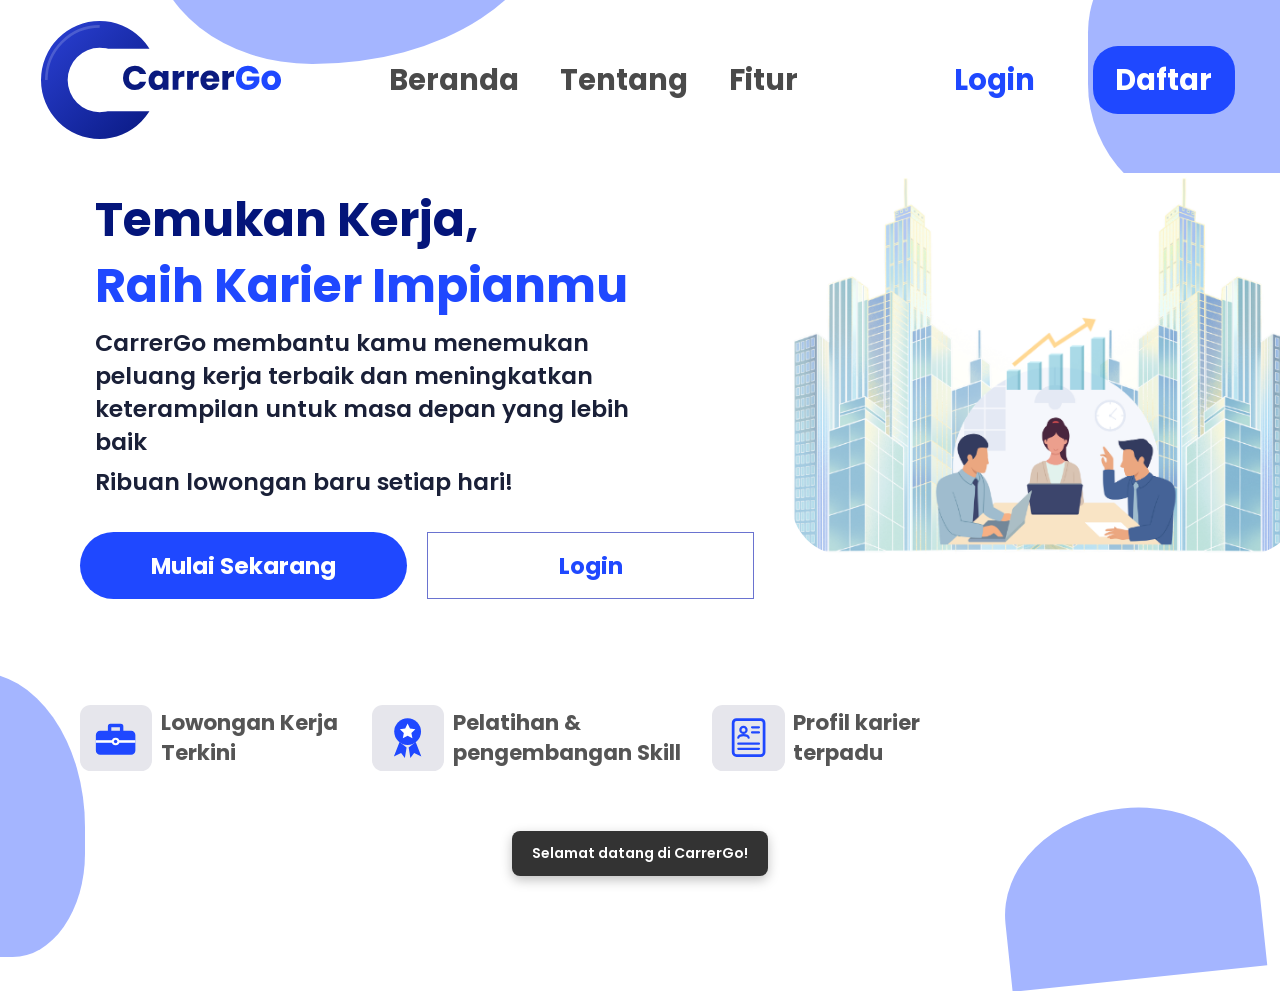
<file: index.html>
<!DOCTYPE html>
<html lang="id">
<head>
<meta charset="UTF-8">
<meta name="viewport" content="width=device-width, initial-scale=1.0">
<title>CarrerGo | Temukan Kerja, Kembangkan Karier</title>
<link rel="icon" href="assets/logo.svg">
<link rel="preconnect" href="https://fonts.googleapis.com">
<link href="https://fonts.googleapis.com/css2?family=Poppins:wght@600;700&display=swap" rel="stylesheet">
<link rel="stylesheet" href="css/style.css">
</head>
<body class="landing" data-page="landing">
  <div class="blob b1"></div><div class="blob b2"></div><div class="blob b3"></div><div class="blob b4"></div>
  <header class="nav">
    <a class="brand" href="index.html"><img src="assets/logo.svg" alt="CarrerGo"></a>
    <nav class="menu">
      <a href="#" data-go="top">Beranda</a>
      <a href="#" data-go="tentang">Tentang</a>
      <a href="#fitur" data-go="fitur">Fitur</a>
    </nav>
    <div class="auth">
      <a class="link-login" href="login.html">Login</a>
      <a class="btn btn-fill btn-daftar" href="register.html">Daftar</a>
    </div>
    <button class="menu-btn" id="menuBtn" aria-label="Menu"><i data-ic="menu"></i></button>
  </header>
  <main class="hero">
    <div class="hero-text">
      <h1>Temukan Kerja,<span id="subJudul">Kembangkan Karier</span></h1>
      <p id="deskripsi">CarrerGo membantu kamu menemukan peluang kerja terbaik dan meningkatkan keterampilan untuk masa depan yang lebih baik</p>
      <div class="hero-cta">
        <a class="btn btn-fill" href="register.html">Mulai Sekarang</a>
        <a class="btn btn-sq" href="login.html">Login</a>
      </div>
    </div>
    <img class="hero-img" src="assets/hero.png" alt="Ilustrasi gedung dan rapat">
  </main>
  <section class="features" id="fitur">
    <div class="feat"><span class="feat-ic"><i data-ic="briefcase"></i></span><span>Lowongan Kerja<br>Terkini</span></div>
    <div class="feat"><span class="feat-ic"><i data-ic="award"></i></span><span>Pelatihan &amp;<br>pengembangan Skill</span></div>
    <div class="feat"><span class="feat-ic"><i data-ic="resume"></i></span><span>Profil karier<br>terpadu</span></div>
  </section>
<script src="js/app.js"></script>
<script src="js/tugas.js"></script>
</body>
</html>
</file>
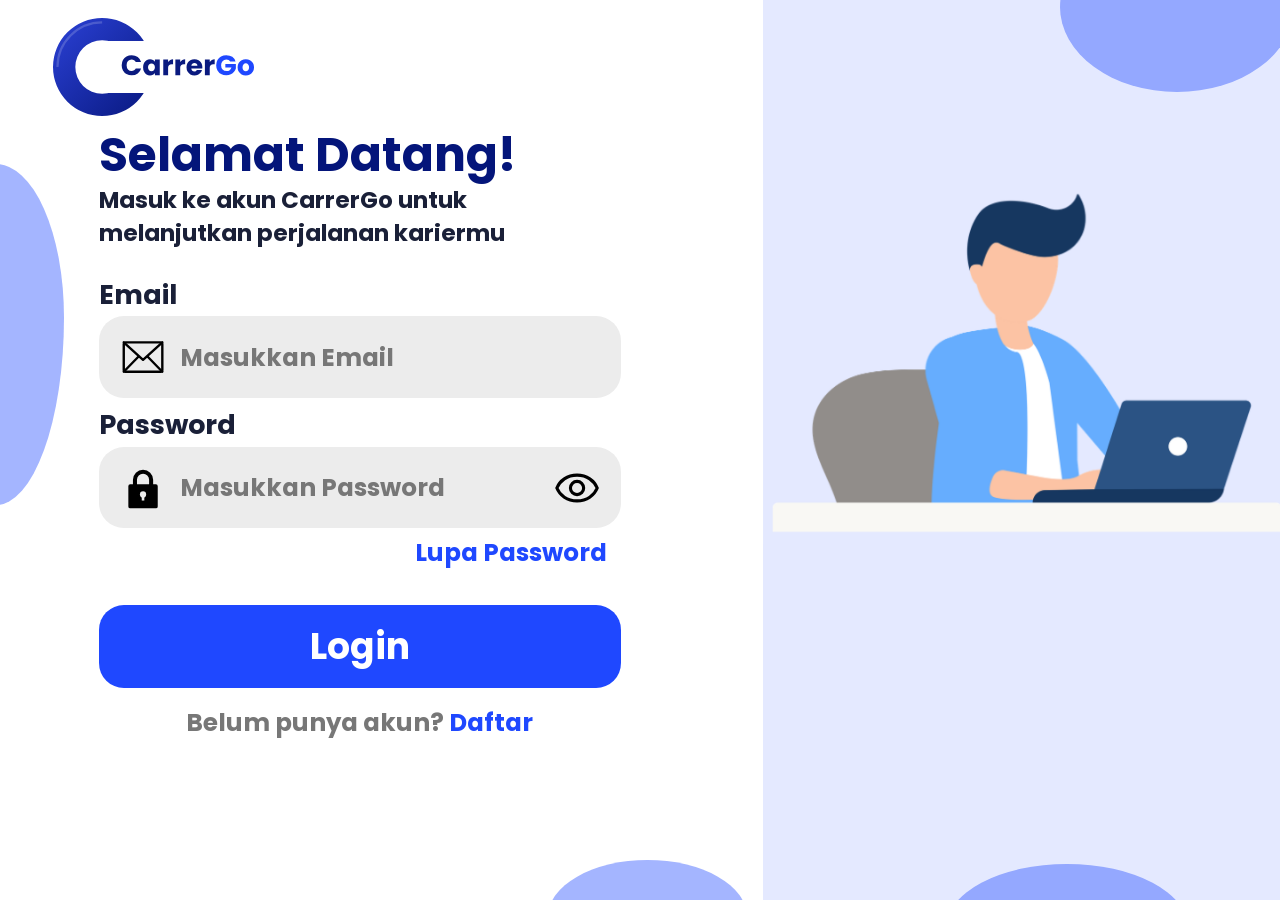
<file: dashboard.html>
<!DOCTYPE html>
<html lang="id">
<head>
<meta charset="UTF-8">
<meta name="viewport" content="width=device-width, initial-scale=1.0">
<title>CarrerGo | Dashboard</title>
<link rel="icon" href="assets/logo.svg">
<link rel="preconnect" href="https://fonts.googleapis.com">
<link href="https://fonts.googleapis.com/css2?family=Poppins:wght@600;700&display=swap" rel="stylesheet">
<link rel="stylesheet" href="css/style.css">
</head>
<body data-page="dashboard" data-auth="required">
<div class="app">
  <aside class="sidebar">
    <a href="dashboard.html"><img class="logo" src="assets/logo-white.svg" alt="CarrerGo"></a>
    <nav class="side-nav"><a href="dashboard.html" class="active"><i data-ic="home"></i>Dashboard</a><a href="lowongan/lowongan.html" class=""><i data-ic="briefcase"></i>Lowongan Kerja</a><a href="profile.html" class=""><i data-ic="user"></i>Profil</a></nav>
  </aside>
  <main class="main dash">
    <div class="topbar">
      <label class="searchbox"><i data-ic="search"></i><input id="topSearch" type="text" placeholder="Cari Lowongan, posisi, atau perusahaan"></label>
      <div class="top-right">
        <button class="bell" id="bellBtn" aria-label="Notifikasi"><i data-ic="bell"></i><span class="dot"></span></button>
        <button class="user-chip" id="userChip"></button>
      </div>
      <div class="dropdown" id="menuNotif"></div><div class="dropdown" id="menuUser"></div>
    </div>
    <h2 class="page-title hello" id="hello">Halo!</h2>
    <div class="stats">
      <a class="stat" href="lowongan/lowongan.html"><i data-ic="briefcase"></i><span class="txt"><span class="num" id="nJobs">0</span><span class="lbl">Lowongan tersaring</span></span></a>
      <a class="stat" id="statApps" href="lamaran/lamaran.html"><i data-ic="file"></i><span class="txt"><span class="num" id="nApps">0</span><span class="lbl">Lamaran Aktif</span></span></a>
      <a class="stat" href="lowongan/lowongan.html?rek=1"><i data-ic="award"></i><span class="txt"><span class="num" id="nRek">0</span><span class="lbl">Rekomendasi</span></span></a>
    </div>
    <h2 class="section-title">Lowongan Baru</h2>
    <div class="cards" id="newJobs"></div>
    <h2 class="section-title">Kategori Pekerjaan</h2>
    <div class="cats" id="cats"></div>
  </main>
</div>
<script src="js/app.js"></script>
</body>
</html>
</file>
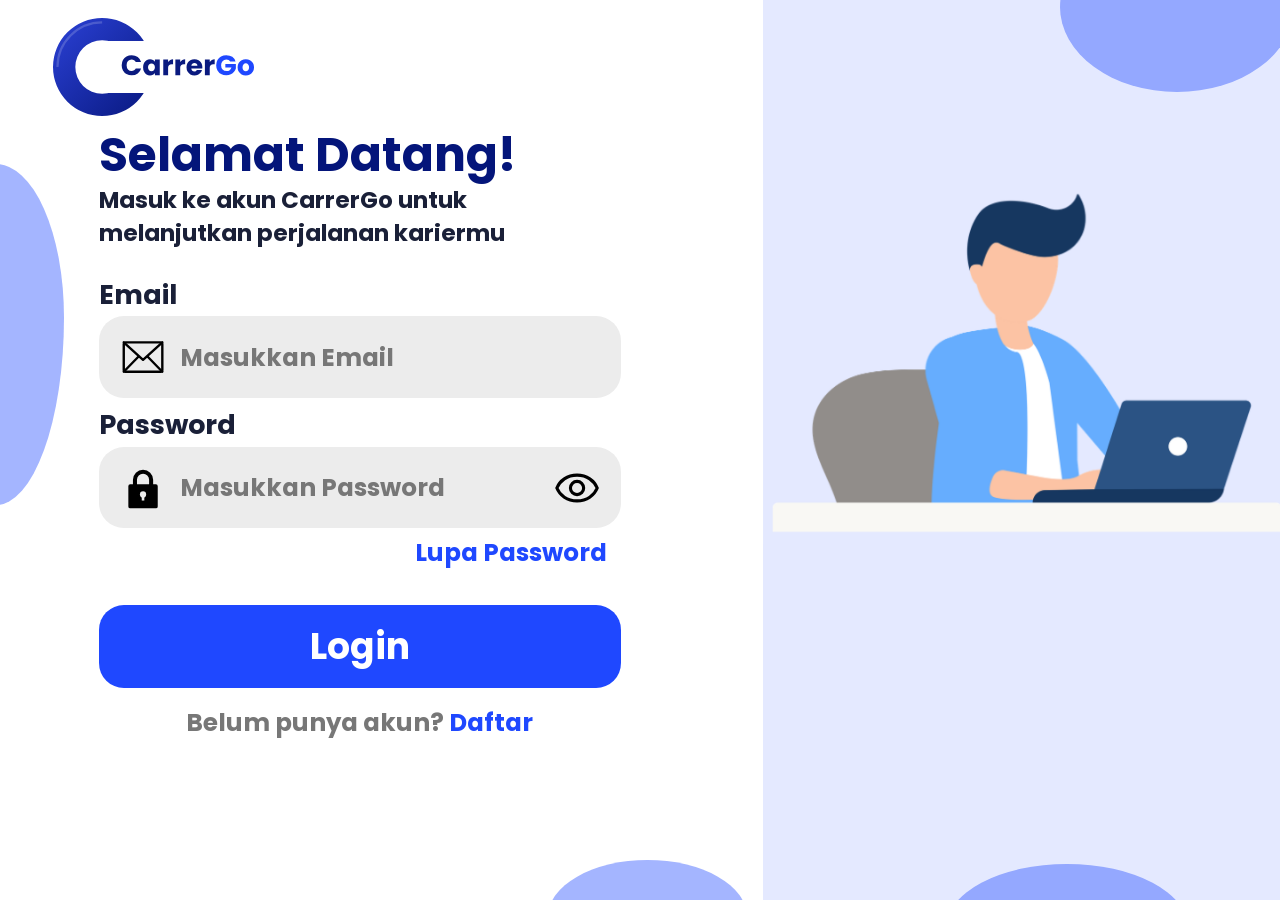
<file: login.html>
<!DOCTYPE html>
<html lang="id">
<head>
<meta charset="UTF-8">
<meta name="viewport" content="width=device-width, initial-scale=1.0">
<title>CarrerGo | Login</title>
<link rel="icon" href="assets/logo.svg">
<link rel="preconnect" href="https://fonts.googleapis.com">
<link href="https://fonts.googleapis.com/css2?family=Poppins:wght@600;700&display=swap" rel="stylesheet">
<link rel="stylesheet" href="css/style.css">
</head>
<body class="auth login-page" data-page="login">
<div class="auth-page">
  <div class="auth-left">
    <div class="blob b-l"></div><div class="blob b-b1"></div>
    <a href="index.html"><img class="logo" src="assets/logo.svg" alt="CarrerGo"></a>
    <div class="auth-form-wrap">
      <h1>Selamat Datang!</h1>
      <p class="auth-sub">Masuk ke akun CarrerGo untuk melanjutkan perjalanan kariermu</p>
      <form id="loginForm" novalidate>
        <div class="field f-email"><label for="email">Email</label>
          <div class="input-wrap"><i data-ic="mail" class="mail"></i><input id="email" type="email" placeholder="Masukkan Email" autocomplete="email"></div></div>
        <div class="field f-pass"><label for="password">Password</label>
          <div class="input-wrap"><i data-ic="lock" class="lock"></i><input id="password" type="password" placeholder="Masukkan Password" autocomplete="current-password"><button type="button" class="eye" aria-label="Tampilkan password"><i data-ic="eye"></i></button></div></div>
        <a href="#" class="lupa" id="lupa">Lupa Password</a>
        <button type="submit" class="btn submit-btn">Login</button>
        <p class="form-msg" id="formMsg"></p>
      </form>
      <p class="alt">Belum punya akun? <a href="register.html">Daftar</a></p>
    </div>
  </div>
  <div class="auth-right">
    <div class="blob dark b-r1"></div><div class="blob dark b-b2"></div>
    <img class="illu" src="assets/login-illustration.png" alt="">
  </div>
</div>
<script src="js/app.js"></script>
</body>
</html>
</file>
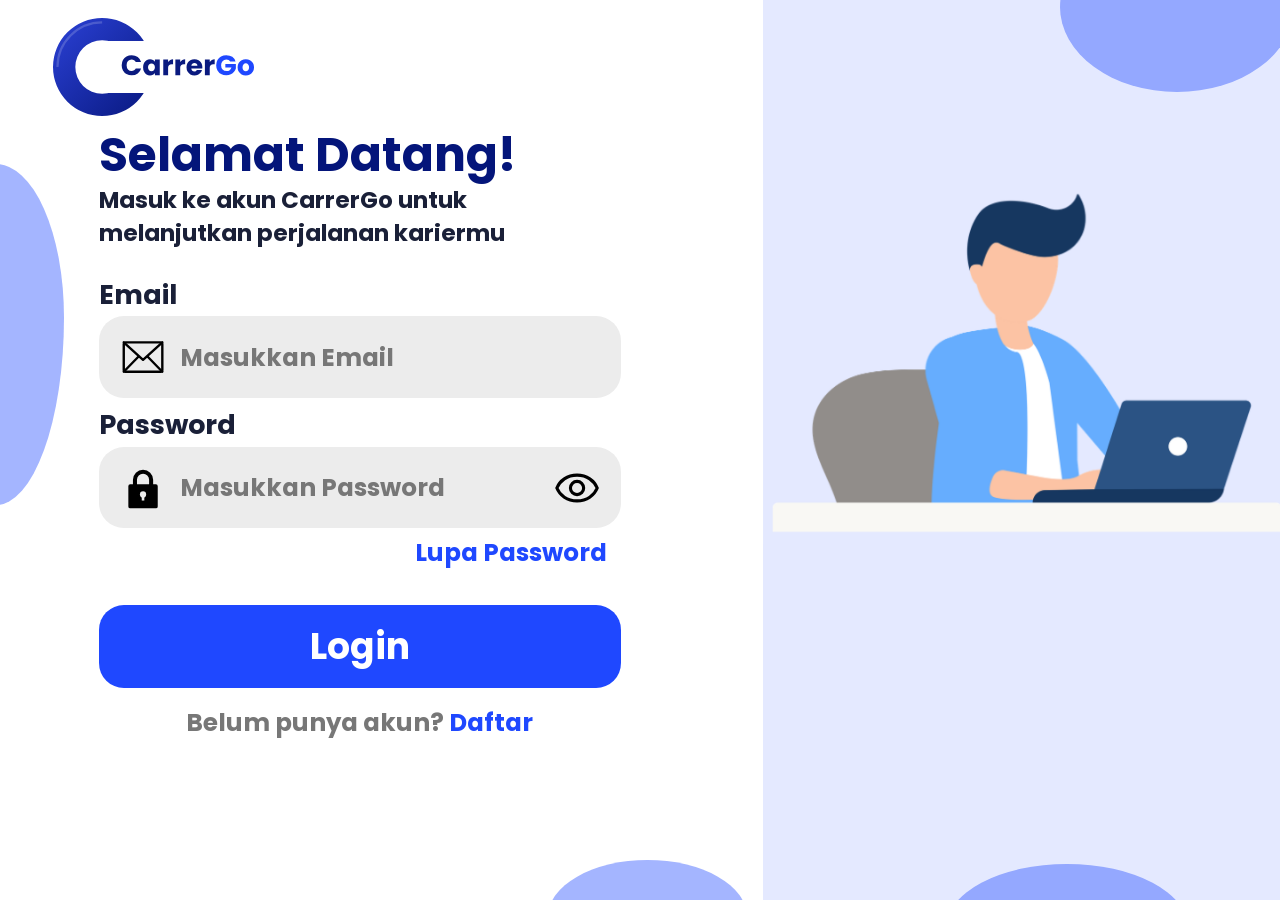
<file: profile.html>
<!DOCTYPE html>
<html lang="id">
<head>
<meta charset="UTF-8">
<meta name="viewport" content="width=device-width, initial-scale=1.0">
<title>CarrerGo | Profil</title>
<link rel="icon" href="assets/logo.svg">
<link rel="preconnect" href="https://fonts.googleapis.com">
<link href="https://fonts.googleapis.com/css2?family=Poppins:wght@600;700&display=swap" rel="stylesheet">
<link rel="stylesheet" href="css/style.css">
</head>
<body data-page="profile" data-auth="required">
<div class="app">
  <aside class="sidebar">
    <a href="dashboard.html"><img class="logo" src="assets/logo-white.svg" alt="CarrerGo"></a>
    <nav class="side-nav"><a href="dashboard.html" class=""><i data-ic="home"></i>Dashboard</a><a href="lowongan/lowongan.html" class=""><i data-ic="briefcase"></i>Lowongan Kerja</a><a href="profile.html" class="active"><i data-ic="user"></i>Profil</a></nav>
  </aside>
  <main class="main profile">
    <div class="topbar">
      <label class="searchbox"><i data-ic="search"></i><input id="topSearch" type="text" placeholder="Cari Lowongan, posisi, atau perusahaan"></label>
      <div class="top-right">
        <button class="bell" id="bellBtn" aria-label="Notifikasi"><i data-ic="bell"></i><span class="dot"></span></button>
        <button class="user-chip" id="userChip"></button>
      </div>
      <div class="dropdown" id="menuNotif"></div><div class="dropdown" id="menuUser"></div>
    </div>
    <section class="head-card">
      <img class="avatar-lg" id="avBig" src="assets/avatar.png" alt="Foto profil">
      <div class="head-info"><h2 id="pName"></h2><p id="pStatus"></p><p class="mail" id="pMail"></p></div>
      <button class="btn btn-line btn-edit" id="btnEdit">Edit Profil</button>
    </section>
    <div class="grid">
      <section class="card detail">
        <div class="row">Nama Lengkap: <span id="dName" style="display:contents"></span></div>
        <div class="row"><span>Email</span><span>: <span id="dMail"></span></span></div>
        <div class="row"><span>No. HP</span><span>: <span id="dHp"></span></span></div>
        <div class="row"><span>Alamat</span><span>: <span id="dAddr"></span></span></div>
      </section>
      <section class="card photo-card">
        <h3>Foto Profil</h3>
        <img id="avSmall" src="assets/avatar.png" alt="Foto profil">
        <button class="btn btn-line" id="btnPhoto">Ubah Foto</button>
        <input type="file" id="photoFile" accept="image/*" hidden>
      </section>
    </div>
  </main>
</div>
<script src="js/app.js"></script>
</body>
</html>
</file>
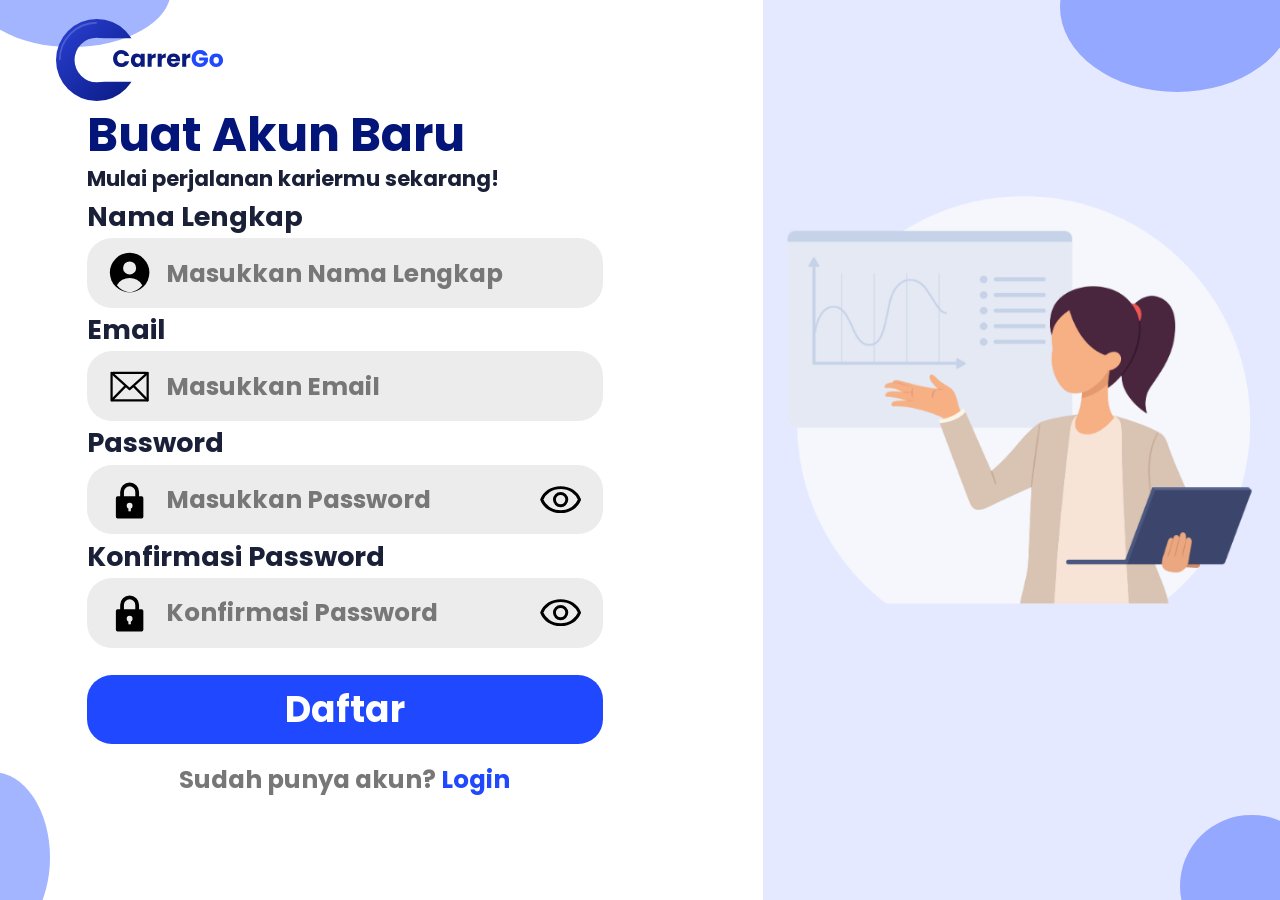
<file: register.html>
<!DOCTYPE html>
<html lang="id">
<head>
<meta charset="UTF-8">
<meta name="viewport" content="width=device-width, initial-scale=1.0">
<title>CarrerGo | Daftar</title>
<link rel="icon" href="assets/logo.svg">
<link rel="preconnect" href="https://fonts.googleapis.com">
<link href="https://fonts.googleapis.com/css2?family=Poppins:wght@600;700&display=swap" rel="stylesheet">
<link rel="stylesheet" href="css/style.css">
</head>
<body class="auth register-page" data-page="register">
<div class="auth-page">
  <div class="auth-left">
    <div class="blob b-tl"></div><div class="blob b-bl"></div>
    <a href="index.html"><img class="logo" src="assets/logo.svg" alt="CarrerGo"></a>
    <div class="auth-form-wrap">
      <h1>Buat Akun Baru</h1>
      <p class="auth-sub">Mulai perjalanan kariermu sekarang!</p>
      <form id="registerForm" novalidate>
        <div class="field"><label for="nama">Nama Lengkap</label>
          <div class="input-wrap"><i data-ic="usercircle"></i><input id="nama" type="text" placeholder="Masukkan Nama Lengkap"></div><p class="err" id="e-nama"></p></div>
        <div class="field"><label for="email">Email</label>
          <div class="input-wrap"><i data-ic="mail"></i><input id="email" type="email" placeholder="Masukkan Email"></div><p class="err" id="e-email"></p></div>
        <div class="field"><label for="password">Password</label>
          <div class="input-wrap"><i data-ic="lock"></i><input id="password" type="password" placeholder="Masukkan Password"><button type="button" class="eye" aria-label="Tampilkan password"><i data-ic="eye"></i></button></div><p class="err" id="e-password"></p></div>
        <div class="field"><label for="confirm">Konfirmasi Password</label>
          <div class="input-wrap"><i data-ic="lock"></i><input id="confirm" type="password" placeholder="Konfirmasi Password"><button type="button" class="eye" aria-label="Tampilkan password"><i data-ic="eye"></i></button></div><p class="err" id="e-confirm"></p></div>
        <button type="submit" class="btn submit-btn">Daftar</button>
      </form>
      <p class="alt">Sudah punya akun? <a href="login.html">Login</a></p>
    </div>
  </div>
  <div class="auth-right">
    <div class="blob dark b-r1"></div><div class="blob dark b-br"></div>
    <img class="illu" src="assets/register-illustration.png" alt="">
  </div>
</div>
<script src="js/app.js"></script>
</body>
</html>
</file>
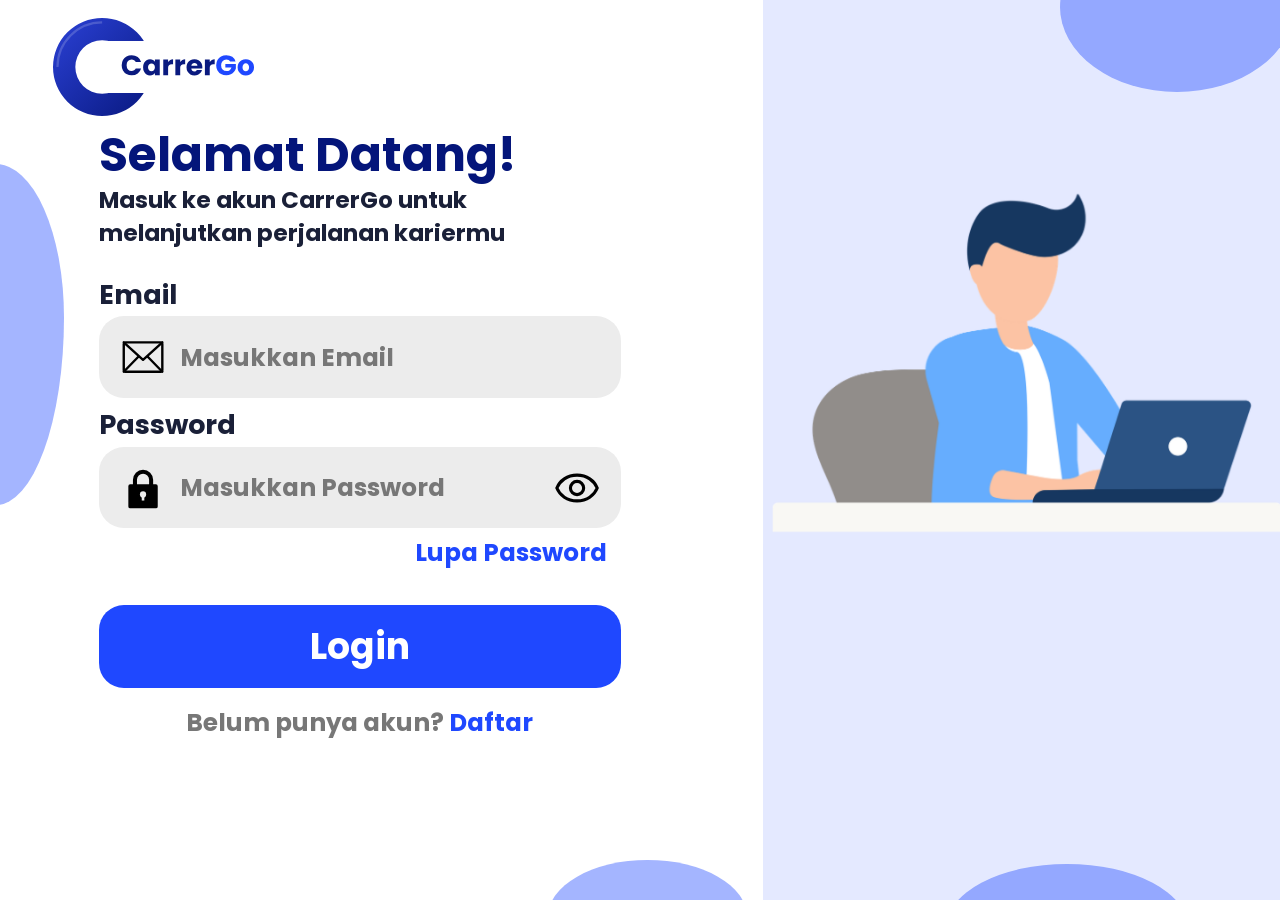
<file: lamaran/lamaran.html>
<!DOCTYPE html>
<html lang="id">
<head>
<meta charset="UTF-8">
<meta name="viewport" content="width=device-width, initial-scale=1.0">
<title>CarrerGo | Lamaran</title>
<link rel="icon" href="../assets/logo.svg">
<link rel="preconnect" href="https://fonts.googleapis.com">
<link href="https://fonts.googleapis.com/css2?family=Poppins:wght@600;700&display=swap" rel="stylesheet">
<link rel="stylesheet" href="../css/style.css">
</head>
<body data-root="../" data-page="lamaran" data-auth="required">
<div class="app">
  <aside class="sidebar">
    <a href="../dashboard.html"><img class="logo" src="../assets/logo-white.svg" alt="CarrerGo"></a>
    <nav class="side-nav"><a href="../dashboard.html" class="active"><i data-ic="home"></i>Dashboard</a><a href="../lowongan/lowongan.html" class=""><i data-ic="briefcase"></i>Lowongan Kerja</a><a href="../profile.html" class=""><i data-ic="user"></i>Profil</a></nav>
  </aside>
  <main class="main jobs">
    <div class="topbar">
      <label class="searchbox"><i data-ic="search"></i><input id="topSearch" type="text" placeholder="Cari Lowongan, posisi, atau perusahaan"></label>
      <div class="top-right">
        <button class="bell" id="bellBtn" aria-label="Notifikasi"><i data-ic="bell"></i><span class="dot"></span></button>
        <button class="user-chip" id="userChip"></button>
      </div>
      <div class="dropdown" id="menuNotif"></div><div class="dropdown" id="menuUser"></div>
    </div>
    <h2 class="page-title">Lamaran Aktif</h2>
    <div class="cards" id="appCards" style="margin-top:1rem"></div>
  </main>
</div>
<script src="../js/app.js"></script>
</body>
</html>
</file>
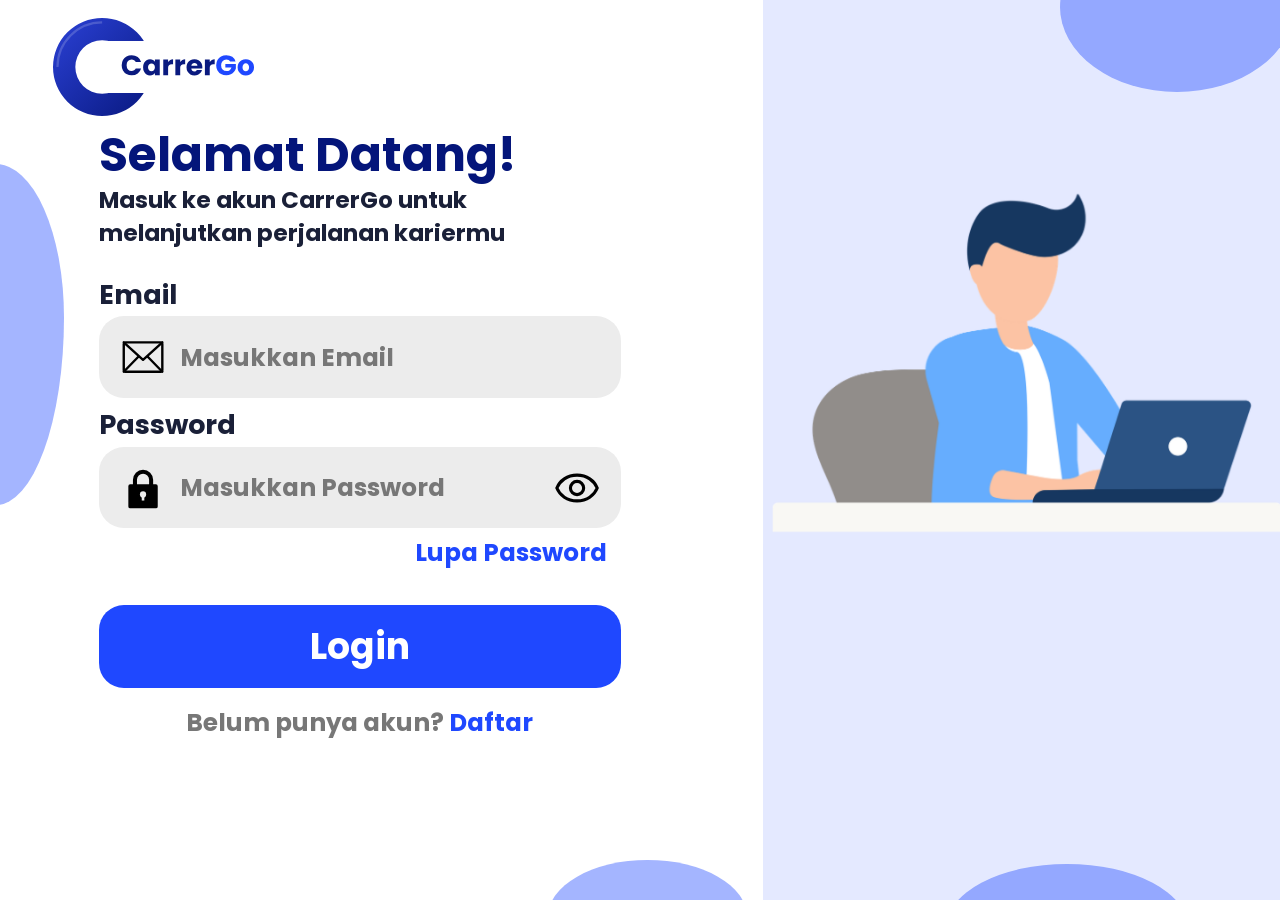
<file: lowongan/lowongan-entry.html>
<!DOCTYPE html>
<html lang="id">
<head>
<meta charset="UTF-8">
<meta name="viewport" content="width=device-width, initial-scale=1.0">
<title>CarrerGo | Form Lowongan</title>
<link rel="icon" href="../assets/logo.svg">
<link rel="preconnect" href="https://fonts.googleapis.com">
<link href="https://fonts.googleapis.com/css2?family=Poppins:wght@600;700&display=swap" rel="stylesheet">
<link rel="stylesheet" href="../css/style.css">
</head>
<body data-root="../" data-page="entry" data-auth="required">
<div class="app">
  <aside class="sidebar">
    <a href="../dashboard.html"><img class="logo" src="../assets/logo-white.svg" alt="CarrerGo"></a>
    <nav class="side-nav"><a href="../dashboard.html" class=""><i data-ic="home"></i>Dashboard</a><a href="lowongan.html" class="active"><i data-ic="briefcase"></i>Lowongan Kerja</a><a href="../profile.html" class=""><i data-ic="user"></i>Profil</a></nav>
  </aside>
  <main class="main jobs">
    <div class="topbar">
      <label class="searchbox"><i data-ic="search"></i><input id="topSearch" type="text" placeholder="Cari Lowongan, posisi, atau perusahaan"></label>
      <div class="top-right">
        <button class="bell" id="bellBtn" aria-label="Notifikasi"><i data-ic="bell"></i><span class="dot"></span></button>
        <button class="user-chip" id="userChip"></button>
      </div>
      <div class="dropdown" id="menuNotif"></div><div class="dropdown" id="menuUser"></div>
    </div>
    <h2 class="page-title" id="entryTitle">Tambah Lowongan</h2>
    <form class="entry-card" id="entryForm" novalidate>
      <div class="m-field"><label for="eTitle">Posisi</label><input id="eTitle" type="text" placeholder="cth: Data Analyst"></div><div class="m-field"><label for="eComp">Perusahaan</label><input id="eComp" type="text" placeholder="cth: PT. Nusantara Digital"></div><div class="m-field"><label for="eLoc">Lokasi</label><input id="eLoc" type="text" placeholder="cth: Jakarta"></div>
      <div class="m-row"><div class="m-field"><label for="eMin">Gaji Minimum (Rp)</label><input id="eMin" type="number" placeholder="6000000"></div><div class="m-field"><label for="eMax">Gaji Maksimum (Rp)</label><input id="eMax" type="number" placeholder="8000000"></div></div>
      <div class="m-row"><div class="m-field"><label for="eType">Jenis</label><select id="eType"></select></div><div class="m-field"><label for="eCat">Kategori</label><select id="eCat"></select></div></div>
      <p class="form-msg" id="eMsg"></p>
      <div class="m-actions"><a class="btn btn-grey" href="lowongan.html">Batal</a><button type="submit" class="btn btn-fill">Simpan</button></div>
    </form>
  </main>
</div>
<script src="../js/app.js"></script>
</body>
</html>
</file>
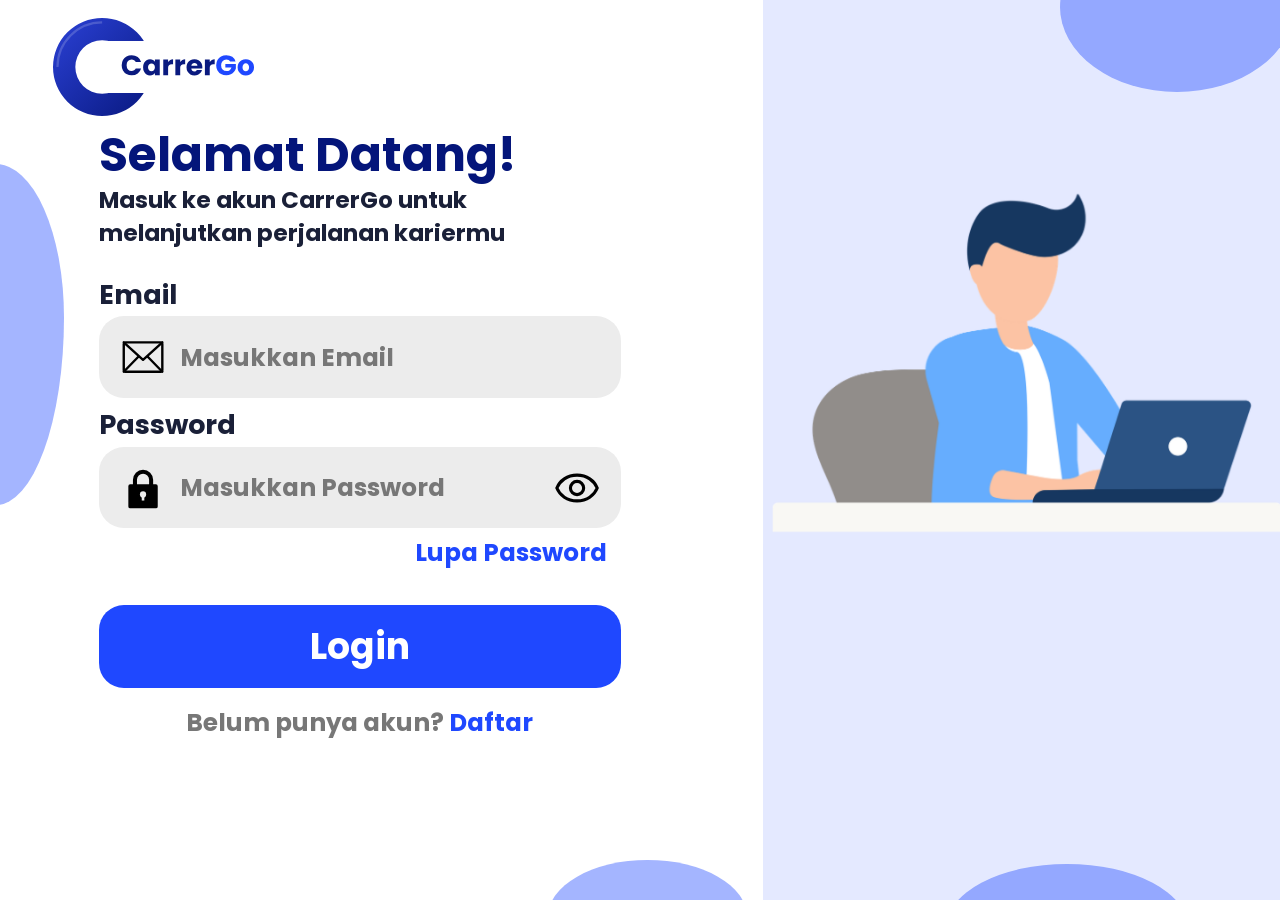
<file: lowongan/lowongan.html>
<!DOCTYPE html>
<html lang="id">
<head>
<meta charset="UTF-8">
<meta name="viewport" content="width=device-width, initial-scale=1.0">
<title>CarrerGo | Lowongan Kerja</title>
<link rel="icon" href="../assets/logo.svg">
<link rel="preconnect" href="https://fonts.googleapis.com">
<link href="https://fonts.googleapis.com/css2?family=Poppins:wght@600;700&display=swap" rel="stylesheet">
<link rel="stylesheet" href="../css/style.css">
</head>
<body data-root="../" data-page="jobs" data-auth="required">
<div class="app">
  <aside class="sidebar">
    <a href="../dashboard.html"><img class="logo" src="../assets/logo-white.svg" alt="CarrerGo"></a>
    <nav class="side-nav"><a href="../dashboard.html" class=""><i data-ic="home"></i>Dashboard</a><a href="lowongan.html" class="active"><i data-ic="briefcase"></i>Lowongan Kerja</a><a href="../profile.html" class=""><i data-ic="user"></i>Profil</a></nav>
  </aside>
  <main class="main jobs">
    <div class="topbar">
      <label class="searchbox"><i data-ic="search"></i><input id="topSearch" type="text" placeholder="Cari Lowongan, posisi, atau perusahaan"></label>
      <div class="top-right">
        <button class="bell" id="bellBtn" aria-label="Notifikasi"><i data-ic="bell"></i><span class="dot"></span></button>
        <button class="user-chip" id="userChip"></button>
      </div>
      <div class="dropdown" id="menuNotif"></div><div class="dropdown" id="menuUser"></div>
    </div>
    <h2 class="page-title">Lowongan Kerja</h2>
    <div class="search-row">
      <label class="searchbox"><i data-ic="search"></i><input id="jobQ" type="text" placeholder="Cari Lowongan, posisi, atau perusahaan"></label>
      <button class="btn btn-fill" id="btnCari">Cari</button>
    </div>
    <div class="filter-row">
      <div class="sel"><select id="fLocation" aria-label="Lokasi"></select><i data-ic="chevron"></i></div>
      <div class="sel"><select id="fCategory" aria-label="Kategori"></select><i data-ic="chevron"></i></div>
      <div class="sel"><select id="fType" aria-label="Jenis"></select><i data-ic="chevron"></i></div>
      <button class="btn btn-line btn-filter" id="btnFilter"><i data-ic="filter"></i>Filter</button>
    </div>
    <div class="section-head"><h2 class="section-title">Lowongan Terbaru</h2><button class="btn btn-fill btn-add" id="btnAdd">+ Tambah Lowongan</button></div>
    <div class="cards" id="jobList"></div>

  </main>
</div>
<script src="../js/app.js"></script>
</body>
</html>
</file>
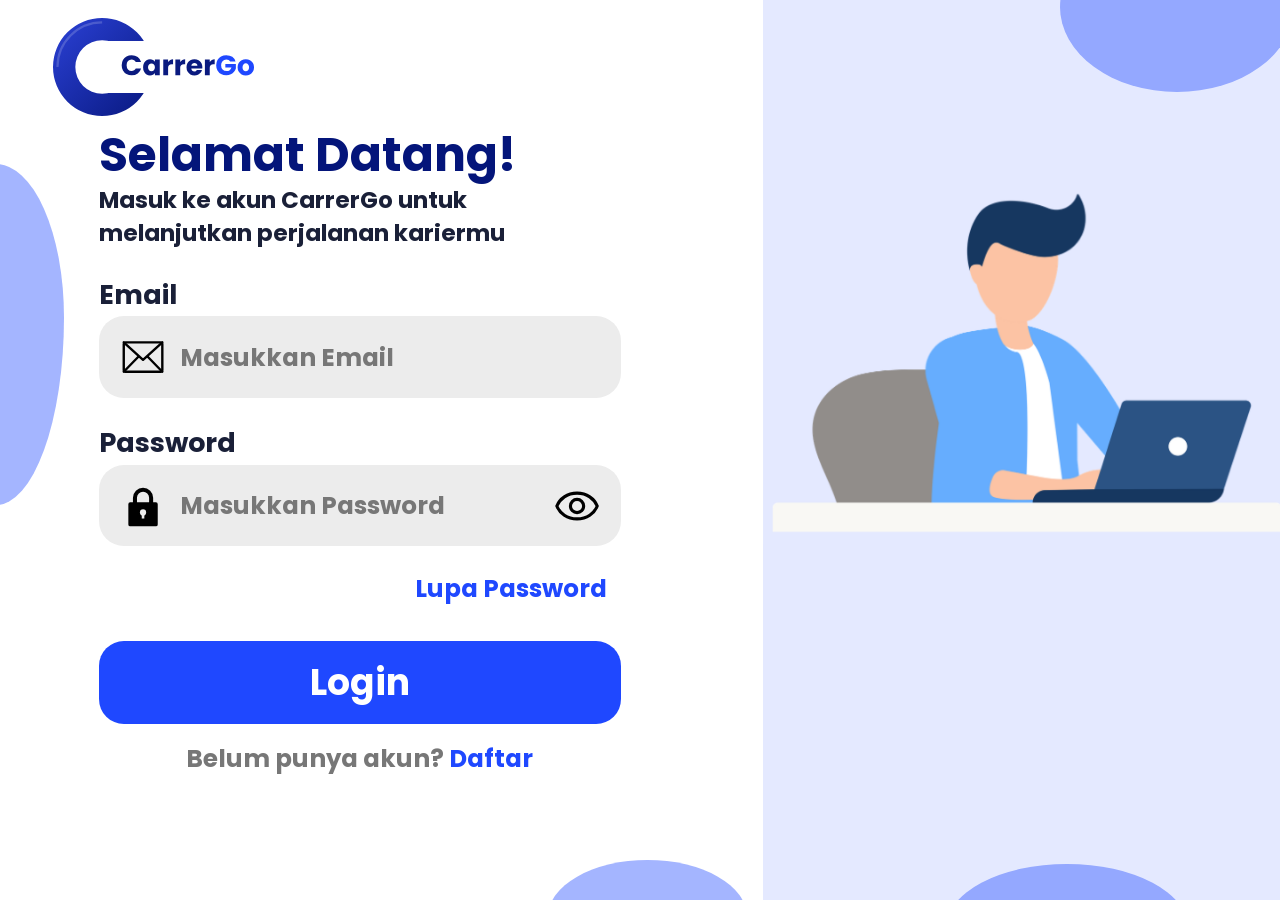
<file: TUGAS PERTEMUAN 4/login.html>
<!DOCTYPE html>
<html lang="id">
<head>
<meta charset="UTF-8">
<meta name="viewport" content="width=device-width, initial-scale=1.0">
<title>CarrerGo | Login</title>
<link rel="icon" href="assets/logo.svg">
<link rel="preconnect" href="https://fonts.googleapis.com">
<link href="https://fonts.googleapis.com/css2?family=Poppins:wght@600;700&display=swap" rel="stylesheet">
<link rel="stylesheet" href="css/style.css">
</head>
<body class="auth login-page" data-page="login">
<div class="auth-page">
  <div class="auth-left">
    <div class="blob b-l"></div><div class="blob b-b1"></div>
    <a href="index.html"><img class="logo" src="assets/logo.svg" alt="CarrerGo"></a>
    <div class="auth-form-wrap">
      <h1>Selamat Datang!</h1>
      <p class="auth-sub">Masuk ke akun CarrerGo untuk melanjutkan perjalanan kariermu</p>
      <form id="loginForm" novalidate>
        <div class="field f-email"><label for="email">Email</label>
          <div class="input-wrap"><i data-ic="mail" class="mail"></i><input id="email" type="email" placeholder="Masukkan Email" autocomplete="email"></div></div>
        <div class="field f-pass"><label for="password">Password</label>
          <div class="input-wrap"><i data-ic="lock" class="lock"></i><input id="password" type="password" placeholder="Masukkan Password" autocomplete="current-password"><button type="button" class="eye" aria-label="Tampilkan password"><i data-ic="eye"></i></button></div></div>
        <a href="#" class="lupa" id="lupa">Lupa Password</a>
        <button type="submit" class="btn submit-btn">Login</button>
        <p class="form-msg" id="formMsg"></p>
      </form>
      <p class="alt">Belum punya akun? <a href="register.html">Daftar</a></p>
    </div>
  </div>
  <div class="auth-right">
    <div class="blob dark b-r1"></div><div class="blob dark b-b2"></div>
    <img class="illu" src="assets/login-illustration.png" alt="">
  </div>
</div>
<script src="js/app.js"></script>
<script src="js/tugas.js"></script>
</body>
</html>
</file>
<file: css/style.css>
:root {
  --navy: #04157a;
  --side: #00167a;
  --blue: #1f48ff;
  --pill: #6682ff;
  --grey: #ececec;
  --grey-txt: #777;
  --panel: #e4e9ff;
  --blob: #a4b5ff;
  --blob-dark: #94a8ff;
  --ink: #1a2038;
  --danger: #e53935;
}
* { margin: 0; padding: 0; box-sizing: border-box; }
html { font-size: clamp(12px, 1.1111vw, 26px); scroll-behavior: smooth; }
body {
  font-family: "Poppins", "Segoe UI", Arial, sans-serif;
  font-weight: 700;
  color: var(--ink);
  background: #fff;
  min-height: 100vh;
  overflow-x: hidden;
}
a { text-decoration: none; color: inherit; }
img { max-width: 100%; display: block; }
button, input, select, textarea { font: inherit; color: inherit; }
button { cursor: pointer; border: 0; background: none; }
ul { list-style: none; }
.ic { width: 1em; height: 1em; fill: currentColor; flex-shrink: 0; }
.hidden { display: none !important; }

/* ---------- Tombol umum ---------- */
.btn {
  display: inline-flex; align-items: center; justify-content: center; gap: .5rem;
  font-weight: 700; border-radius: 999px; cursor: pointer;
  transition: transform .15s, box-shadow .15s, background .15s, color .15s;
}
.btn:hover { transform: translateY(-2px); box-shadow: 0 .4rem 1rem rgba(31, 72, 255, .28); }
.btn:active { transform: translateY(0); }
.btn-fill { background: var(--blue); color: #fff; }
.btn-fill:hover { background: #1738d6; }
.btn-line { background: #fff; color: var(--blue); border: .19rem solid var(--blue); }
.btn-line:hover { background: var(--blue); color: #fff; }
.btn-danger { background: var(--danger); color: #fff; }
.btn-grey { background: var(--grey); color: var(--grey-txt); }

/* ---------- Blob dekorasi ---------- */
.blob { position: absolute; background: var(--blob); border-radius: 50%; z-index: 0; pointer-events: none; }
.blob.dark { background: var(--blob-dark); }

/* =====================================================
   LANDING PAGE
   ===================================================== */
.landing { position: relative; min-height: 100vh; overflow: hidden; }
.landing .b1 { width: 28rem; height: 11rem; left: 10.75rem; top: -6.5rem; border-radius: 0 0 60% 40% / 0 0 100% 80%; }
.landing .b2 { width: 20rem; height: 20rem; right: -6.5rem; top: -5rem; border-radius: 40% 50% 60% 50%; }
.landing .b2::after { content: ""; position: absolute; }
.landing .b3 { width: 14rem; height: 20rem; left: -8rem; bottom: -4rem; border-radius: 50% 60% 40% 50%; }
.landing .b4 { width: 18rem; height: 12rem; right: 1.5rem; bottom: -5.5rem; border-radius: 50% 50% 0 0 / 60% 60% 0 0; transform: rotate(-6deg); }

.nav { position: relative; z-index: 5; display: flex; align-items: center; height: 9.75rem; padding: 1.5rem 3.2rem 0 2.875rem; }
.brand img { height: 8.25rem; width: auto; }
.menu { display: flex; gap: 2.875rem; margin-left: 7.6rem; font-size: 2.05rem; color: #4a4a4a; }
.menu a { transition: color .15s; }
.menu a:hover, .menu a.active { color: var(--blue); }
.nav .auth { margin-left: auto; display: flex; align-items: center; gap: 4.1rem; }
.nav .link-login { color: var(--blue); font-size: 2.05rem; }
.nav .link-login:hover { text-decoration: underline; }
.nav .btn-daftar { font-size: 2.05rem; padding: 0 1.55rem; height: 4.8rem; border-radius: 1.75rem; }
.menu-btn { display: none; font-size: 2.2rem; color: var(--navy); margin-left: auto; }

.hero { position: relative; z-index: 2; display: flex; align-items: flex-start; padding: 3.4rem 0 0 5.6rem; }
.hero-text { width: 50rem; flex-shrink: 0; }
.hero h1 { font-size: 3.33rem; line-height: 1.4; color: var(--navy); font-weight: 700; margin-left: 1.1rem; }
.hero h1 span { color: var(--blue); display: block; }
.hero p { margin: .45rem 0 0 1.1rem; font-size: 1.66rem; line-height: 1.4; color: var(--ink); font-weight: 600; width: 40rem; max-width: 100%; }
.hero-cta { display: flex; gap: 1.45rem; margin-top: 2.4rem; }
.hero-cta .btn { width: 23rem; height: 4.75rem; font-size: 1.63rem; }
.hero-cta .btn-fill { border-radius: 2.4rem; }
.hero-cta .btn-sq { border-radius: 0; background: #fff; color: var(--blue); border: 1px solid #6a73d0; }
.hero-cta .btn-sq:hover { background: var(--blue); color: #fff; }
.hero-img { margin-left: 0; margin-top: -1rem; width: 35.75rem; border-radius: 0 0 3.75rem 3.75rem; }

.features { position: relative; z-index: 2; display: flex; gap: 2.1rem; padding: 7.4rem 0 3rem 5.6rem; }
.feat { display: flex; align-items: center; gap: .6rem; color: #555; font-size: 1.5rem; line-height: 1.38; font-weight: 700; cursor: pointer; transition: transform .15s; }
.feat:hover { transform: translateY(-3px); }
.feat:hover .feat-ic { background: var(--blob); }
.feat-ic { width: 5.1rem; height: 4.65rem; border-radius: .75rem; background: #e6e6ec; display: grid; place-items: center; color: var(--blue); font-size: 2.9rem; transition: background .15s; }
.feat:nth-child(2) { margin-left: .3rem; }
.feat:nth-child(3) { margin-left: .1rem; }

/* =====================================================
   LOGIN & DAFTAR
   ===================================================== */
.auth-page { display: grid; grid-template-columns: 59.6% 40.4%; min-height: 100vh; position: relative; overflow: hidden; }
.auth-left { position: relative; padding: 1.25rem 0 3rem 3.75rem; min-height: 56.25rem; }
.auth-left > *:not(.blob) { position: relative; z-index: 2; }
.auth-right { position: relative; background: var(--panel); overflow: hidden; }
.auth-right img.illu { position: absolute; left: 0; width: 100%; }
.login-page .auth-right img.illu { top: 12.2rem; }
.register-page .auth-right img.illu { top: 13.25rem; }
.auth-left .logo { display: block; width: 14.1rem; }
.auth-form-wrap { width: 36.7rem; margin-left: 3.2rem; }
.auth h1, .auth-title { font-size: 3.33rem; line-height: 1.15; color: var(--navy); }
.auth-sub { font-size: 1.63rem; line-height: 1.43; color: var(--ink); font-weight: 700; }
.field label { display: block; font-size: 1.9rem; color: var(--ink); margin-bottom: .1rem; }
.input-wrap { position: relative; background: var(--grey); border-radius: 1.75rem; height: 5.75rem; display: flex; align-items: center; padding: 0 1.4rem; gap: 1.1rem; border: 2px solid transparent; transition: border-color .15s, background .15s; }
.input-wrap:focus-within { border-color: var(--blue); background: #f4f6ff; }
.input-wrap > .ic { font-size: 3.1rem; color: #000; }
.input-wrap input { flex: 1; min-width: 0; height: 100%; border: 0; outline: 0; background: transparent; font-size: 1.72rem; font-weight: 700; color: var(--navy); }
.input-wrap input::placeholder { color: var(--grey-txt); opacity: 1; }
.eye { font-size: 3.1rem; color: #000; display: grid; place-items: center; }
.eye:hover { color: var(--blue); }
.err { color: var(--danger); font-size: 1rem; font-weight: 600; margin: .3rem 0 0 1rem; min-height: 0; }
.input-wrap.invalid { border-color: var(--danger); }
.submit-btn { width: 100%; background: var(--blue); color: #fff; border-radius: 1.75rem; font-size: 2.54rem; }
.submit-btn:hover { background: #1738d6; box-shadow: 0 .4rem 1rem rgba(31,72,255,.3); transform: translateY(-2px); }
.alt { text-align: center; color: var(--grey-txt); font-size: 1.72rem; }
.alt a { color: var(--blue); }
.alt a:hover { text-decoration: underline; }
.form-msg { margin-top: .8rem; text-align: center; font-size: 1.1rem; font-weight: 600; color: var(--danger); }
.form-msg.ok { color: #1b8f3a; }

/* login */
.login-page .auth-sub { margin: .1rem 0 0 0; width: 31rem; }
.login-page .field { margin-top: 0; }
.login-page .f-email { margin-top: 1.75rem; }
.login-page .f-pass { margin-top: .5rem; }
.login-page h1 { margin-top: .85rem; }
.login-page .lupa { display: block; text-align: right; color: var(--blue); font-size: 1.72rem; margin: .4rem 1rem 0 0; }
.login-page .lupa:hover { text-decoration: underline; }
.login-page .submit-btn { height: 5.8rem; margin-top: 2.4rem; }
.login-page .alt { margin-top: 1.15rem; }
.login-page .b-l { width: 8rem; height: 24rem; left: -3.5rem; top: 11.5rem; border-radius: 40% 60% 60% 40% / 25% 45% 55% 75%; }
.login-page .b-r1 { width: 16.5rem; height: 12rem; right: -1rem; top: -5.5rem; border-radius: 50%; }
.login-page .b-b1 { width: 14rem; height: 8rem; left: 38.5rem; bottom: -5.2rem; border-radius: 50%; }
.login-page .b-b2 { width: 17rem; height: 9rem; right: 6.5rem; bottom: -6.5rem; border-radius: 50%; }

/* daftar */
.register-page .auth-left { padding-top: 1.35rem; }
.register-page .logo { width: 11.7rem; margin-left: .2rem; }
.register-page .auth-form-wrap { width: 36.3rem; margin-left: 2.35rem; }
.register-page h1 { margin-top: .55rem; }
.register-page .auth-sub { margin-top: .1rem; font-size: 1.5rem; }
.register-page .field { margin-top: .15rem; }
.register-page .field label { font-size: 1.9rem; }
.register-page .input-wrap { height: 4.9rem; border-radius: 1.75rem; }
.register-page .input-wrap > .ic, .register-page .eye { font-size: 2.9rem; }
.register-page .input-wrap input { font-size: 1.72rem; }
.register-page .submit-btn { height: 4.9rem; margin-top: 2.5rem; }
.register-page .alt { margin-top: 1.2rem; }
.register-page .b-tl { width: 14rem; height: 8rem; left: -2rem; top: -4.7rem; border-radius: 50%; }
.register-page .b-bl { width: 8rem; height: 12rem; left: -4.5rem; bottom: -3rem; border-radius: 50%; }
.register-page .b-r1 { width: 16.5rem; height: 12rem; right: -1rem; top: -5.5rem; border-radius: 50%; }
.register-page .b-br { width: 10rem; height: 10rem; right: -3rem; bottom: -4rem; border-radius: 50%; }

/* =====================================================
   DASHBOARD LAYOUT (sidebar + konten)
   ===================================================== */
.app { display: flex; min-height: 100vh; }
.sidebar { position: fixed; inset: 0 auto 0 0; width: 26vw; background: var(--side); padding: 1.65rem 1.55rem; z-index: 20; overflow-y: auto; }
.sidebar .logo { display: block; width: 15.9rem; margin: 0 0 1.9rem .1rem; }
.side-nav { display: flex; flex-direction: column; gap: .75rem; }
.side-nav a { display: flex; align-items: center; gap: 1.1rem; height: 4.4rem; padding: 0 1.4rem 0 1.45rem; border-radius: 1.75rem; color: #fff; font-size: 1.55rem; transition: background .15s; }
.side-nav a .ic { font-size: 3.6rem; }
.side-nav a:hover { background: rgba(255, 255, 255, .12); }
.side-nav a.active { background: var(--pill); }
.side-nav a.active .ic { color: #fff; }
.main { margin-left: 26vw; flex: 1; min-width: 0; padding: 1rem 1.5rem 3rem 1.55rem; position: relative; }

.topbar { display: flex; align-items: center; gap: 1rem; height: 3.3rem; position: relative; }
.searchbox { display: flex; align-items: center; gap: .8rem; width: 36.4rem; max-width: 100%; height: 3.25rem; background: var(--grey); border-radius: 1.65rem; padding: 0 1.1rem 0 1rem; border: 2px solid transparent; transition: border-color .15s; }
.searchbox:focus-within { border-color: var(--blue); background: #f4f6ff; }
.searchbox .ic { font-size: 2.1rem; color: #666; }
.searchbox input { flex: 1; min-width: 0; border: 0; outline: 0; background: transparent; font-size: 1.31rem; font-weight: 700; color: var(--navy); }
.searchbox input::placeholder { color: var(--grey-txt); opacity: 1; }
.top-right { margin-left: auto; display: flex; align-items: center; gap: 1.6rem; margin-right: 3.2rem; }
.bell { position: relative; font-size: 2.7rem; color: #666; display: grid; place-items: center; transition: color .15s; }
.bell:hover { color: var(--blue); }
.bell .dot { position: absolute; top: .1rem; right: .2rem; width: .65rem; height: .65rem; background: var(--danger); border-radius: 50%; }
.user-chip { display: flex; align-items: center; gap: .65rem; color: var(--navy); font-size: 1.55rem; }
.user-chip .ic { font-size: 2.65rem; color: #666; }
.user-chip img { width: 2.65rem; height: 2.65rem; border-radius: 50%; object-fit: cover; }
.user-chip:hover { color: var(--blue); }
.dropdown { position: absolute; top: 3.7rem; background: #fff; border-radius: 1rem; box-shadow: 0 .6rem 2rem rgba(0, 0, 40, .18); padding: .5rem; min-width: 14rem; z-index: 40; display: none; }
.dropdown.open { display: block; }
.dropdown a, .dropdown button { display: flex; width: 100%; align-items: center; gap: .6rem; padding: .7rem .9rem; border-radius: .6rem; font-size: 1.05rem; color: var(--navy); text-align: left; font-weight: 600; }
.dropdown a:hover, .dropdown button:hover { background: var(--panel); }
.dropdown .notif { font-size: .95rem; padding: .65rem .9rem; color: #444; border-bottom: 1px solid #eee; font-weight: 600; line-height: 1.35; }
.dropdown .notif:last-child { border: 0; }
#menuNotif { right: 8.5rem; width: 22rem; }
#menuUser { right: 1rem; }

.page-title { font-size: 2.53rem; color: var(--navy); line-height: 1.2; }
.section-title { font-size: 2.53rem; color: var(--navy); line-height: 1.2; }

/* dashboard */
.dash .hello { margin: 1.1rem 0 0 .6rem; }
.stats { display: grid; grid-template-columns: repeat(3, 1fr); gap: 1.95rem; margin-top: 1.15rem; padding: 0 .2rem 0 .1rem; }
.stat { display: flex; align-items: center; height: 6rem; background: var(--grey); border-radius: 1.65rem; padding: 0 .6rem; color: var(--grey-txt); text-align: center; transition: transform .15s, box-shadow .15s; }
.stat:hover { transform: translateY(-3px); box-shadow: 0 .5rem 1.2rem rgba(0, 0, 60, .12); }
.stat > .ic { font-size: 3.9rem; color: var(--blue); }
.stat .txt { flex: 1; line-height: 1.05; }
.stat .num { font-size: 2.1rem; display: block; line-height: 1.15; }
.stat .lbl { font-size: 1.46rem; display: block; }
.dash .section-title { margin: 1.2rem 0 .35rem .1rem; }
.cards { display: grid; grid-template-columns: repeat(2, 1fr); gap: 1.5rem 2.4rem; }
.job-card { background: var(--grey); border-radius: 1.9rem; padding: 1.05rem 1.1rem 1rem 1.1rem; color: var(--grey-txt); cursor: pointer; transition: transform .15s, box-shadow .15s; text-align: left; width: 100%; }
.job-card:hover { transform: translateY(-3px); box-shadow: 0 .6rem 1.4rem rgba(0, 0, 60, .14); }
.job-head { display: flex; align-items: flex-start; gap: 1rem; }
.job-head > .ic { font-size: 3.85rem; color: var(--blue); margin-top: .1rem; }
.job-head .t { font-size: 1.63rem; line-height: 1.38; }
.job-rows { margin: .5rem 0 0 1.85rem; }
.job-row { display: flex; align-items: center; gap: .9rem; font-size: 1.63rem; height: 2.62rem; }
.job-row .ic { font-size: 2.2rem; color: var(--blue); width: 2.2rem; }
.job-row span { padding-left: .15rem; }
.job-card .applied { margin-left: auto; font-size: .85rem; background: var(--blue); color: #fff; border-radius: 999px; padding: .15rem .7rem; font-weight: 600; }
.dash .cards .job-card { min-height: 15.9rem; }
.cats { display: grid; grid-template-columns: repeat(6, 1fr); margin-top: .7rem; padding-top: .1rem; }
.cat { display: flex; flex-direction: column; align-items: center; gap: .7rem; color: var(--navy); font-size: 1.3rem; text-align: center; transition: transform .15s; }
.cat:hover { transform: translateY(-4px); }
.cat .box { width: 6.1rem; height: 6.1rem; background: var(--grey); border-radius: 1.75rem; display: grid; place-items: center; color: var(--blue); font-size: 3.7rem; transition: background .15s; }
.cat:hover .box { background: var(--blob); }

/* lowongan kerja */
.jobs .page-title { margin: 1.15rem 0 0 .35rem; }
.search-row { display: flex; align-items: center; gap: 1.25rem; margin-top: .55rem; }
.search-row .searchbox { height: 3.1rem; width: 36.4rem; }
.search-row .btn { height: 3.05rem; width: 6.5rem; font-size: 1.55rem; }
.filter-row { display: flex; align-items: center; gap: 2.25rem; margin-top: .8rem; }
.sel { position: relative; width: 11.9rem; height: 3.2rem; background: var(--grey); border-radius: 1.65rem; }
.sel select { appearance: none; -webkit-appearance: none; width: 100%; height: 100%; border: 0; outline: 0; background: transparent; padding: 0 2.5rem 0 .1rem; border-radius: 1.65rem; font-size: 1.31rem; font-weight: 700; color: var(--grey-txt); cursor: pointer; text-indent: .6rem; }
.sel select:focus { box-shadow: 0 0 0 2px var(--blue); }
.sel .ic { position: absolute; right: .9rem; top: 50%; transform: translateY(-50%); font-size: 1.4rem; color: #555; pointer-events: none; }
.btn-filter { height: 3.2rem; width: 8.1rem; font-size: 1.55rem; gap: .4rem; border-width: .19rem; }
.btn-filter .ic { font-size: 2.7rem; }
.jobs .section-head { display: flex; align-items: center; justify-content: space-between; margin: 1rem .2rem .5rem 0; }
.jobs .section-title { margin: 0 0 0 0; }
.btn-add { font-size: 1.1rem; height: 2.6rem; padding: 0 1.3rem; }
.jobs .cards { gap: 1.5rem 3rem; }
.jobs .job-card { min-height: 15.9rem; }
.empty { grid-column: 1 / -1; text-align: center; padding: 3rem 1rem; color: var(--grey-txt); font-size: 1.3rem; }

/* profil */
.profile .head-card { margin-top: 1.1rem; background: var(--panel); border-radius: 2.25rem; height: 20.5rem; padding: 1.4rem 2rem; display: flex; align-items: flex-start; position: relative; }
.profile .avatar-lg { width: 17.7rem; height: 17.7rem; border-radius: 50%; object-fit: cover; flex-shrink: 0; }
.profile .head-info { margin: 3.5rem 0 0 .9rem; color: var(--navy); }
.profile .head-info h2 { font-size: 2.53rem; line-height: 1.3; }
.profile .head-info p { font-size: 1.75rem; line-height: 1.45; }
.profile .head-info p.mail { font-size: 1.75rem; }
.profile .btn-edit { position: absolute; right: .55rem; top: 5.4rem; width: 10.4rem; height: 4.5rem; font-size: 1.88rem; border-radius: 2.25rem; }
.profile .grid { display: grid; grid-template-columns: 40rem 1fr; gap: 1.5rem; margin-top: 1.25rem; }
.profile .card { background: var(--panel); border-radius: 2.25rem; padding: 1.9rem 2rem; color: var(--navy); }
.detail { display: flex; flex-direction: column; justify-content: center; gap: 1.2rem; font-size: 1.72rem; height: 18.1rem; padding-top: 0; }
.detail .row { display: grid; grid-template-columns: 11.9rem 1fr; line-height: 2.35rem; }
.detail .row:first-child { grid-template-columns: 1fr; }
.photo-card { height: 18.1rem; padding: .7rem .75rem; position: relative; }
.photo-card h3 { font-size: 1.88rem; color: var(--blue); margin-left: .1rem; }
.photo-card img { width: 9.7rem; height: 9.7rem; border-radius: 50%; object-fit: cover; margin: .2rem auto 0; }
.photo-card .btn { display: flex; width: 10.9rem; height: 3.75rem; margin: -.1rem auto 0; font-size: 1.72rem; position: relative; }

/* ---------- Modal & toast ---------- */
.overlay { position: fixed; inset: 0; background: rgba(0, 10, 60, .55); z-index: 100; display: none; align-items: center; justify-content: center; padding: 1rem; }
.overlay.open { display: flex; animation: fade .18s; }
@keyframes fade { from { opacity: 0; } to { opacity: 1; } }
.modal { background: #fff; width: 34rem; max-width: 100%; max-height: 92vh; overflow-y: auto; border-radius: 1.6rem; padding: 1.8rem 1.8rem 1.6rem; color: var(--navy); box-shadow: 0 1.5rem 3rem rgba(0, 0, 40, .35); }
.modal h3 { font-size: 1.6rem; margin-bottom: 1rem; }
.modal p.sub { font-size: .95rem; font-weight: 600; color: #555; margin-bottom: .8rem; line-height: 1.5; }
.m-field { margin-bottom: .8rem; }
.m-field label { display: block; font-size: .9rem; margin-bottom: .25rem; color: var(--navy); }
.m-field input, .m-field select, .m-field textarea { width: 100%; height: 2.7rem; background: var(--grey); border: 2px solid transparent; border-radius: .9rem; padding: 0 .9rem; font-size: 1rem; font-weight: 600; color: var(--navy); outline: 0; }
.m-field textarea { height: 5rem; padding: .6rem .9rem; resize: vertical; }
.m-field input:focus, .m-field select:focus, .m-field textarea:focus { border-color: var(--blue); background: #f4f6ff; }
.m-row { display: grid; grid-template-columns: 1fr 1fr; gap: .8rem; }
.m-actions { display: flex; gap: .7rem; justify-content: flex-end; margin-top: 1.1rem; flex-wrap: wrap; }
.m-actions .btn { height: 2.8rem; padding: 0 1.4rem; font-size: 1rem; }
.detail-list { display: grid; gap: .55rem; margin: .4rem 0 .4rem; font-size: 1.05rem; color: #444; font-weight: 600; }
.detail-list div { display: flex; align-items: center; gap: .7rem; }
.detail-list .ic { color: var(--blue); font-size: 1.5rem; }
.app-item { display: flex; align-items: center; gap: .8rem; background: var(--grey); border-radius: 1rem; padding: .7rem .9rem; margin-bottom: .6rem; font-size: .95rem; color: #444; font-weight: 600; }
.app-item .info { flex: 1; line-height: 1.35; }
.app-item b { color: var(--navy); }
.app-item .status { font-size: .75rem; background: var(--blob); color: var(--navy); padding: .15rem .6rem; border-radius: 999px; }
.app-item .btn { height: 2.1rem; padding: 0 .9rem; font-size: .85rem; }
.toast-box { position: fixed; bottom: 1.5rem; left: 50%; transform: translateX(-50%); z-index: 200; display: grid; gap: .5rem; }
.toast { background: var(--navy); color: #fff; padding: .8rem 1.5rem; border-radius: 999px; font-size: 1rem; font-weight: 600; box-shadow: 0 .5rem 1.5rem rgba(0, 0, 40, .3); animation: pop .25s; }
@keyframes pop { from { opacity: 0; transform: translateY(1rem); } to { opacity: 1; transform: none; } }

/* =====================================================
   RESPONSIVE  (media query)
   ===================================================== */
@media (max-width: 1100px) {
  html { font-size: 14px; }
  .menu { margin-left: 3rem; gap: 2rem; }
  .hero { padding-left: 2rem; flex-wrap: wrap; gap: 2rem; }
  .features { padding-left: 2rem; flex-wrap: wrap; }
  .hero-img { width: 32rem; }
  .sidebar { width: 17rem; }
  .main { margin-left: 17rem; }
  .sidebar .logo { width: 12rem; }
  .side-nav a { font-size: 1.2rem; height: 3.6rem; }
  .side-nav a .ic { font-size: 2.7rem; }
  .top-right { margin-right: .5rem; }
  .searchbox { width: 26rem; }
  .profile .grid { grid-template-columns: 1fr; }
  .detail, .photo-card { height: auto; }
  .photo-card { padding-bottom: 1.2rem; }
}

@media (max-width: 800px) {
  html { font-size: 14px; }
  .menu, .nav .auth .link-login { display: none; }
  .menu-btn { display: block; }
  .nav { height: auto; padding: 1rem 1.2rem; flex-wrap: wrap; }
  .brand img { height: 5rem; }
  .nav .auth { margin-left: auto; gap: 1rem; }
  .nav .auth .btn-daftar { height: 3rem; font-size: 1.1rem; border-radius: 1rem; }
  .menu-btn { margin-left: .8rem; }
  .menu.open { display: flex; flex-direction: column; gap: .8rem; width: 100%; margin: .8rem 0 0; font-size: 1.3rem; }
  .hero { flex-direction: column; padding: 1rem 1.2rem 0; }
  .hero-text { width: 100%; }
  .hero h1 { font-size: 2.4rem; margin-left: 0; }
  .hero p { font-size: 1.2rem; margin-left: 0; width: 100%; }
  .hero-cta { flex-wrap: wrap; }
  .hero-cta .btn { width: 100%; height: 3.4rem; font-size: 1.2rem; }
  .hero-img { width: 100%; }
  .features { flex-direction: column; padding: 2rem 1.2rem; }
  .feat { font-size: 1.2rem; }
  .feat:nth-child(n) { margin-left: 0; }

  .auth-page { grid-template-columns: 1fr; }
  .auth-right { display: none; }
  .auth-left { padding: 1rem 1.2rem 2rem; min-height: 100vh; }
  .auth-form-wrap, .register-page .auth-form-wrap { width: 100%; margin: 0; }
  .auth h1 { font-size: 2.4rem; }
  .auth-sub, .register-page .auth-sub { font-size: 1.15rem; width: 100% !important; }
  .field label, .register-page .field label { font-size: 1.3rem; }
  .input-wrap, .register-page .input-wrap { height: 3.8rem; }
  .input-wrap input, .register-page .input-wrap input { font-size: 1.15rem; }
  .input-wrap > .ic, .eye, .register-page .input-wrap > .ic, .register-page .eye { font-size: 2.2rem; }
  .submit-btn { font-size: 1.7rem; }
  .login-page .submit-btn, .register-page .submit-btn { height: 4.2rem; }
  .alt, .login-page .lupa { font-size: 1.15rem; }
  .auth-left .logo, .register-page .logo { width: 11rem; }
  .blob { opacity: .6; }

  .sidebar { position: static; width: 100%; padding: .8rem 1rem; display: flex; align-items: center; gap: .8rem; flex-wrap: wrap; }
  .sidebar .logo { width: 8.5rem; margin: 0; }
  .side-nav { flex-direction: row; gap: .4rem; flex: 1; justify-content: flex-end; }
  .side-nav a { height: 2.8rem; padding: 0 .8rem; gap: .4rem; font-size: .95rem; border-radius: 1rem; }
  .side-nav a .ic { font-size: 1.6rem; }
  .app { flex-direction: column; }
  .main { margin-left: 0; padding: 1rem; }
  .topbar { flex-wrap: wrap; height: auto; gap: .6rem; }
  .searchbox, .search-row .searchbox { width: 100%; flex: 1 1 100%; }
  .top-right { margin: 0 0 0 auto; order: -1; width: 100%; justify-content: flex-end; }
  .searchbox { font-size: 1rem; }
  .searchbox input { font-size: 1rem; }
  #menuNotif { right: 5rem; }
  .stats { grid-template-columns: 1fr; gap: .8rem; }
  .page-title, .section-title, .dash .hello { font-size: 1.8rem; }
  .cards, .jobs .cards { grid-template-columns: 1fr; gap: 1rem; }
  .job-head .t, .job-row { font-size: 1.15rem; }
  .job-rows { margin-left: 1.5rem; }
  .cats { grid-template-columns: repeat(3, 1fr); gap: 1.2rem 0; }
  .cat { font-size: 1rem; }
  .search-row { flex-wrap: wrap; }
  .search-row .searchbox { flex: 1 1 60%; }
  .filter-row { flex-wrap: wrap; gap: .7rem; }
  .sel { flex: 1 1 40%; width: auto; }
  .profile .head-card { flex-direction: column; align-items: center; height: auto; text-align: center; padding: 1.5rem 1rem; gap: .8rem; }
  .profile .head-info { margin: 0; }
  .profile .head-info h2 { font-size: 1.8rem; }
  .profile .head-info p { font-size: 1.1rem; word-break: break-all; }
  .profile .btn-edit { position: static; width: 10rem; }
  .profile .avatar-lg { width: 11rem; height: 11rem; }
  .detail { font-size: 1.1rem; }
  .detail .row { grid-template-columns: 8rem 1fr; }
  .modal { width: 100%; }
}

/* warna detail ikon (lubang/garis di dalam ikon) */
.side-nav a { --ic-in: var(--side); }
.side-nav a.active { --ic-in: var(--pill); }
.job-card, .stat, .input-wrap, .user-chip { --ic-in: var(--grey); }
.input-wrap:focus-within { --ic-in: #f4f6ff; }
.user-chip { --ic-in: #fff; }
.eye.off { --slash: inline; }
.input-wrap > .ic.mail, .input-wrap > .ic.lock { color: #000; }
.err:empty, .form-msg:empty { display: none; }
.register-page .submit-btn { margin-top: 1.9rem; }
.side-nav a { white-space: nowrap; }
.stat .lbl { white-space: nowrap; font-size: 1.36rem; }
.stat { padding: 0 .4rem; }
.sel { width: 12.4rem; }
.sel select { font-size: 1.2rem; padding-right: 2rem; text-indent: .5rem; text-overflow: clip; }
.sel .ic { font-size: 1.15rem; right: .8rem; }
.filter-row { gap: 1.8rem; }

/* ---------- Form entry lowongan & daftar lamaran ---------- */
.entry-card { background: var(--panel); border-radius: 2.25rem; padding: 2rem 2.2rem; margin-top: 1.1rem; max-width: 52rem; }
.entry-card .m-field { margin-bottom: 1.1rem; }
.entry-card .m-field label { font-size: 1.3rem; margin-bottom: .3rem; }
.entry-card .m-field input, .entry-card .m-field select { height: 3.6rem; border-radius: 1.75rem; font-size: 1.2rem; padding: 0 1.3rem; background: #fff; }
.entry-card .m-actions .btn { height: 3.4rem; font-size: 1.3rem; padding: 0 2rem; }
.entry-card .form-msg { font-size: 1.1rem; text-align: left; }
.app-card { cursor: default; }
.app-card:hover { transform: none; box-shadow: none; }
.app-card .foot { display: flex; gap: .8rem; margin: .8rem 0 0 1.85rem; }
.app-card .foot .btn { height: 2.7rem; padding: 0 1.4rem; font-size: 1.1rem; border-width: .15rem; }
.dash .cards, .jobs .cards { align-items: start; }
</file>
<file: TUGAS PERTEMUAN 4/css/style.css>
:root {
  --navy: #04157a;
  --side: #00167a;
  --blue: #1f48ff;
  --pill: #6682ff;
  --grey: #ececec;
  --grey-txt: #777;
  --panel: #e4e9ff;
  --blob: #a4b5ff;
  --blob-dark: #94a8ff;
  --ink: #1a2038;
  --danger: #e53935;
}
* { margin: 0; padding: 0; box-sizing: border-box; }
html { font-size: clamp(12px, 1.1111vw, 26px); scroll-behavior: smooth; }
body {
  font-family: "Poppins", "Segoe UI", Arial, sans-serif;
  font-weight: 700;
  color: var(--ink);
  background: #fff;
  min-height: 100vh;
  overflow-x: hidden;
}
a { text-decoration: none; color: inherit; }
img { max-width: 100%; display: block; }
button, input, select, textarea { font: inherit; color: inherit; }
button { cursor: pointer; border: 0; background: none; }
ul { list-style: none; }
.ic { width: 1em; height: 1em; fill: currentColor; flex-shrink: 0; }
.hidden { display: none !important; }

/* ---------- Tombol umum ---------- */
.btn {
  display: inline-flex; align-items: center; justify-content: center; gap: .5rem;
  font-weight: 700; border-radius: 999px; cursor: pointer;
  transition: transform .15s, box-shadow .15s, background .15s, color .15s;
}
.btn:hover { transform: translateY(-2px); box-shadow: 0 .4rem 1rem rgba(31, 72, 255, .28); }
.btn:active { transform: translateY(0); }
.btn-fill { background: var(--blue); color: #fff; }
.btn-fill:hover { background: #1738d6; }
.btn-line { background: #fff; color: var(--blue); border: .19rem solid var(--blue); }
.btn-line:hover { background: var(--blue); color: #fff; }
.btn-danger { background: var(--danger); color: #fff; }
.btn-grey { background: var(--grey); color: var(--grey-txt); }

/* ---------- Blob dekorasi ---------- */
.blob { position: absolute; background: var(--blob); border-radius: 50%; z-index: 0; pointer-events: none; }
.blob.dark { background: var(--blob-dark); }

/* =====================================================
   LANDING PAGE
   ===================================================== */
.landing { position: relative; min-height: 100vh; overflow: hidden; }
.landing .b1 { width: 28rem; height: 11rem; left: 10.75rem; top: -6.5rem; border-radius: 0 0 60% 40% / 0 0 100% 80%; }
.landing .b2 { width: 20rem; height: 20rem; right: -6.5rem; top: -5rem; border-radius: 40% 50% 60% 50%; }
.landing .b2::after { content: ""; position: absolute; }
.landing .b3 { width: 14rem; height: 20rem; left: -8rem; bottom: -4rem; border-radius: 50% 60% 40% 50%; }
.landing .b4 { width: 18rem; height: 12rem; right: 1.5rem; bottom: -5.5rem; border-radius: 50% 50% 0 0 / 60% 60% 0 0; transform: rotate(-6deg); }

.nav { position: relative; z-index: 5; display: flex; align-items: center; height: 9.75rem; padding: 1.5rem 3.2rem 0 2.875rem; }
.brand img { height: 8.25rem; width: auto; }
.menu { display: flex; gap: 2.875rem; margin-left: 7.6rem; font-size: 2.05rem; color: #4a4a4a; }
.menu a { transition: color .15s; }
.menu a:hover, .menu a.active { color: var(--blue); }
.nav .auth { margin-left: auto; display: flex; align-items: center; gap: 4.1rem; }
.nav .link-login { color: var(--blue); font-size: 2.05rem; }
.nav .link-login:hover { text-decoration: underline; }
.nav .btn-daftar { font-size: 2.05rem; padding: 0 1.55rem; height: 4.8rem; border-radius: 1.75rem; }
.menu-btn { display: none; font-size: 2.2rem; color: var(--navy); margin-left: auto; }

.hero { position: relative; z-index: 2; display: flex; align-items: flex-start; padding: 3.4rem 0 0 5.6rem; }
.hero-text { width: 50rem; flex-shrink: 0; }
.hero h1 { font-size: 3.33rem; line-height: 1.4; color: var(--navy); font-weight: 700; margin-left: 1.1rem; }
.hero h1 span { color: var(--blue); display: block; }
.hero p { margin: .45rem 0 0 1.1rem; font-size: 1.66rem; line-height: 1.4; color: var(--ink); font-weight: 600; width: 40rem; max-width: 100%; }
.hero-cta { display: flex; gap: 1.45rem; margin-top: 2.4rem; }
.hero-cta .btn { width: 23rem; height: 4.75rem; font-size: 1.63rem; }
.hero-cta .btn-fill { border-radius: 2.4rem; }
.hero-cta .btn-sq { border-radius: 0; background: #fff; color: var(--blue); border: 1px solid #6a73d0; }
.hero-cta .btn-sq:hover { background: var(--blue); color: #fff; }
.hero-img { margin-left: 0; margin-top: -1rem; width: 35.75rem; border-radius: 0 0 3.75rem 3.75rem; }

.features { position: relative; z-index: 2; display: flex; gap: 2.1rem; padding: 7.4rem 0 3rem 5.6rem; }
.feat { display: flex; align-items: center; gap: .6rem; color: #555; font-size: 1.5rem; line-height: 1.38; font-weight: 700; cursor: pointer; transition: transform .15s; }
.feat:hover { transform: translateY(-3px); }
.feat:hover .feat-ic { background: var(--blob); }
.feat-ic { width: 5.1rem; height: 4.65rem; border-radius: .75rem; background: #e6e6ec; display: grid; place-items: center; color: var(--blue); font-size: 2.9rem; transition: background .15s; }
.feat:nth-child(2) { margin-left: .3rem; }
.feat:nth-child(3) { margin-left: .1rem; }

/* =====================================================
   LOGIN & DAFTAR
   ===================================================== */
.auth-page { display: grid; grid-template-columns: 59.6% 40.4%; min-height: 100vh; position: relative; overflow: hidden; }
.auth-left { position: relative; padding: 1.25rem 0 3rem 3.75rem; min-height: 56.25rem; }
.auth-left > *:not(.blob) { position: relative; z-index: 2; }
.auth-right { position: relative; background: var(--panel); overflow: hidden; }
.auth-right img.illu { position: absolute; left: 0; width: 100%; }
.login-page .auth-right img.illu { top: 12.2rem; }
.register-page .auth-right img.illu { top: 13.25rem; }
.auth-left .logo { display: block; width: 14.1rem; }
.auth-form-wrap { width: 36.7rem; margin-left: 3.2rem; }
.auth h1, .auth-title { font-size: 3.33rem; line-height: 1.15; color: var(--navy); }
.auth-sub { font-size: 1.63rem; line-height: 1.43; color: var(--ink); font-weight: 700; }
.field label { display: block; font-size: 1.9rem; color: var(--ink); margin-bottom: .1rem; }
.input-wrap { position: relative; background: var(--grey); border-radius: 1.75rem; height: 5.75rem; display: flex; align-items: center; padding: 0 1.4rem; gap: 1.1rem; border: 2px solid transparent; transition: border-color .15s, background .15s; }
.input-wrap:focus-within { border-color: var(--blue); background: #f4f6ff; }
.input-wrap > .ic { font-size: 3.1rem; color: #000; }
.input-wrap input { flex: 1; min-width: 0; height: 100%; border: 0; outline: 0; background: transparent; font-size: 1.72rem; font-weight: 700; color: var(--navy); }
.input-wrap input::placeholder { color: var(--grey-txt); opacity: 1; }
.eye { font-size: 3.1rem; color: #000; display: grid; place-items: center; }
.eye:hover { color: var(--blue); }
.err { color: var(--danger); font-size: 1rem; font-weight: 600; margin: .3rem 0 0 1rem; min-height: 0; }
.input-wrap.invalid { border-color: var(--danger); }
.submit-btn { width: 100%; background: var(--blue); color: #fff; border-radius: 1.75rem; font-size: 2.54rem; }
.submit-btn:hover { background: #1738d6; box-shadow: 0 .4rem 1rem rgba(31,72,255,.3); transform: translateY(-2px); }
.alt { text-align: center; color: var(--grey-txt); font-size: 1.72rem; }
.alt a { color: var(--blue); }
.alt a:hover { text-decoration: underline; }
.form-msg { margin-top: .8rem; text-align: center; font-size: 1.1rem; font-weight: 600; color: var(--danger); }
.form-msg.ok { color: #1b8f3a; }

/* login */
.login-page .auth-sub { margin: .1rem 0 0 0; width: 31rem; }
.login-page .field { margin-top: 0; }
.login-page .f-email { margin-top: 1.75rem; }
.login-page .f-pass { margin-top: .5rem; }
.login-page h1 { margin-top: .85rem; }
.login-page .lupa { display: block; text-align: right; color: var(--blue); font-size: 1.72rem; margin: .4rem 1rem 0 0; }
.login-page .lupa:hover { text-decoration: underline; }
.login-page .submit-btn { height: 5.8rem; margin-top: 2.4rem; }
.login-page .alt { margin-top: 1.15rem; }
.login-page .b-l { width: 8rem; height: 24rem; left: -3.5rem; top: 11.5rem; border-radius: 40% 60% 60% 40% / 25% 45% 55% 75%; }
.login-page .b-r1 { width: 16.5rem; height: 12rem; right: -1rem; top: -5.5rem; border-radius: 50%; }
.login-page .b-b1 { width: 14rem; height: 8rem; left: 38.5rem; bottom: -5.2rem; border-radius: 50%; }
.login-page .b-b2 { width: 17rem; height: 9rem; right: 6.5rem; bottom: -6.5rem; border-radius: 50%; }

/* daftar */
.register-page .auth-left { padding-top: 1.35rem; }
.register-page .logo { width: 11.7rem; margin-left: .2rem; }
.register-page .auth-form-wrap { width: 36.3rem; margin-left: 2.35rem; }
.register-page h1 { margin-top: .55rem; }
.register-page .auth-sub { margin-top: .1rem; font-size: 1.5rem; }
.register-page .field { margin-top: .15rem; }
.register-page .field label { font-size: 1.9rem; }
.register-page .input-wrap { height: 4.9rem; border-radius: 1.75rem; }
.register-page .input-wrap > .ic, .register-page .eye { font-size: 2.9rem; }
.register-page .input-wrap input { font-size: 1.72rem; }
.register-page .submit-btn { height: 4.9rem; margin-top: 2.5rem; }
.register-page .alt { margin-top: 1.2rem; }
.register-page .b-tl { width: 14rem; height: 8rem; left: -2rem; top: -4.7rem; border-radius: 50%; }
.register-page .b-bl { width: 8rem; height: 12rem; left: -4.5rem; bottom: -3rem; border-radius: 50%; }
.register-page .b-r1 { width: 16.5rem; height: 12rem; right: -1rem; top: -5.5rem; border-radius: 50%; }
.register-page .b-br { width: 10rem; height: 10rem; right: -3rem; bottom: -4rem; border-radius: 50%; }

/* =====================================================
   DASHBOARD LAYOUT (sidebar + konten)
   ===================================================== */
.app { display: flex; min-height: 100vh; }
.sidebar { position: fixed; inset: 0 auto 0 0; width: 26vw; background: var(--side); padding: 1.65rem 1.55rem; z-index: 20; overflow-y: auto; }
.sidebar .logo { display: block; width: 15.9rem; margin: 0 0 1.9rem .1rem; }
.side-nav { display: flex; flex-direction: column; gap: .75rem; }
.side-nav a { display: flex; align-items: center; gap: 1.1rem; height: 4.4rem; padding: 0 1.4rem 0 1.45rem; border-radius: 1.75rem; color: #fff; font-size: 1.55rem; transition: background .15s; }
.side-nav a .ic { font-size: 3.6rem; }
.side-nav a:hover { background: rgba(255, 255, 255, .12); }
.side-nav a.active { background: var(--pill); }
.side-nav a.active .ic { color: #fff; }
.main { margin-left: 26vw; flex: 1; min-width: 0; padding: 1rem 1.5rem 3rem 1.55rem; position: relative; }

.topbar { display: flex; align-items: center; gap: 1rem; height: 3.3rem; position: relative; }
.searchbox { display: flex; align-items: center; gap: .8rem; width: 36.4rem; max-width: 100%; height: 3.25rem; background: var(--grey); border-radius: 1.65rem; padding: 0 1.1rem 0 1rem; border: 2px solid transparent; transition: border-color .15s; }
.searchbox:focus-within { border-color: var(--blue); background: #f4f6ff; }
.searchbox .ic { font-size: 2.1rem; color: #666; }
.searchbox input { flex: 1; min-width: 0; border: 0; outline: 0; background: transparent; font-size: 1.31rem; font-weight: 700; color: var(--navy); }
.searchbox input::placeholder { color: var(--grey-txt); opacity: 1; }
.top-right { margin-left: auto; display: flex; align-items: center; gap: 1.6rem; margin-right: 3.2rem; }
.bell { position: relative; font-size: 2.7rem; color: #666; display: grid; place-items: center; transition: color .15s; }
.bell:hover { color: var(--blue); }
.bell .dot { position: absolute; top: .1rem; right: .2rem; width: .65rem; height: .65rem; background: var(--danger); border-radius: 50%; }
.user-chip { display: flex; align-items: center; gap: .65rem; color: var(--navy); font-size: 1.55rem; }
.user-chip .ic { font-size: 2.65rem; color: #666; }
.user-chip img { width: 2.65rem; height: 2.65rem; border-radius: 50%; object-fit: cover; }
.user-chip:hover { color: var(--blue); }
.dropdown { position: absolute; top: 3.7rem; background: #fff; border-radius: 1rem; box-shadow: 0 .6rem 2rem rgba(0, 0, 40, .18); padding: .5rem; min-width: 14rem; z-index: 40; display: none; }
.dropdown.open { display: block; }
.dropdown a, .dropdown button { display: flex; width: 100%; align-items: center; gap: .6rem; padding: .7rem .9rem; border-radius: .6rem; font-size: 1.05rem; color: var(--navy); text-align: left; font-weight: 600; }
.dropdown a:hover, .dropdown button:hover { background: var(--panel); }
.dropdown .notif { font-size: .95rem; padding: .65rem .9rem; color: #444; border-bottom: 1px solid #eee; font-weight: 600; line-height: 1.35; }
.dropdown .notif:last-child { border: 0; }
#menuNotif { right: 8.5rem; width: 22rem; }
#menuUser { right: 1rem; }

.page-title { font-size: 2.53rem; color: var(--navy); line-height: 1.2; }
.section-title { font-size: 2.53rem; color: var(--navy); line-height: 1.2; }

/* dashboard */
.dash .hello { margin: 1.1rem 0 0 .6rem; }
.stats { display: grid; grid-template-columns: repeat(3, 1fr); gap: 1.95rem; margin-top: 1.15rem; padding: 0 .2rem 0 .1rem; }
.stat { display: flex; align-items: center; height: 6rem; background: var(--grey); border-radius: 1.65rem; padding: 0 .6rem; color: var(--grey-txt); text-align: center; transition: transform .15s, box-shadow .15s; }
.stat:hover { transform: translateY(-3px); box-shadow: 0 .5rem 1.2rem rgba(0, 0, 60, .12); }
.stat > .ic { font-size: 3.9rem; color: var(--blue); }
.stat .txt { flex: 1; line-height: 1.05; }
.stat .num { font-size: 2.1rem; display: block; line-height: 1.15; }
.stat .lbl { font-size: 1.46rem; display: block; }
.dash .section-title { margin: 1.2rem 0 .35rem .1rem; }
.cards { display: grid; grid-template-columns: repeat(2, 1fr); gap: 1.5rem 2.4rem; }
.job-card { background: var(--grey); border-radius: 1.9rem; padding: 1.05rem 1.1rem 1rem 1.1rem; color: var(--grey-txt); cursor: pointer; transition: transform .15s, box-shadow .15s; text-align: left; width: 100%; }
.job-card:hover { transform: translateY(-3px); box-shadow: 0 .6rem 1.4rem rgba(0, 0, 60, .14); }
.job-head { display: flex; align-items: flex-start; gap: 1rem; }
.job-head > .ic { font-size: 3.85rem; color: var(--blue); margin-top: .1rem; }
.job-head .t { font-size: 1.63rem; line-height: 1.38; }
.job-rows { margin: .5rem 0 0 1.85rem; }
.job-row { display: flex; align-items: center; gap: .9rem; font-size: 1.63rem; height: 2.62rem; }
.job-row .ic { font-size: 2.2rem; color: var(--blue); width: 2.2rem; }
.job-row span { padding-left: .15rem; }
.job-card .applied { margin-left: auto; font-size: .85rem; background: var(--blue); color: #fff; border-radius: 999px; padding: .15rem .7rem; font-weight: 600; }
.dash .cards .job-card { min-height: 15.9rem; }
.cats { display: grid; grid-template-columns: repeat(6, 1fr); margin-top: .7rem; padding-top: .1rem; }
.cat { display: flex; flex-direction: column; align-items: center; gap: .7rem; color: var(--navy); font-size: 1.3rem; text-align: center; transition: transform .15s; }
.cat:hover { transform: translateY(-4px); }
.cat .box { width: 6.1rem; height: 6.1rem; background: var(--grey); border-radius: 1.75rem; display: grid; place-items: center; color: var(--blue); font-size: 3.7rem; transition: background .15s; }
.cat:hover .box { background: var(--blob); }

/* lowongan kerja */
.jobs .page-title { margin: 1.15rem 0 0 .35rem; }
.search-row { display: flex; align-items: center; gap: 1.25rem; margin-top: .55rem; }
.search-row .searchbox { height: 3.1rem; width: 36.4rem; }
.search-row .btn { height: 3.05rem; width: 6.5rem; font-size: 1.55rem; }
.filter-row { display: flex; align-items: center; gap: 2.25rem; margin-top: .8rem; }
.sel { position: relative; width: 11.9rem; height: 3.2rem; background: var(--grey); border-radius: 1.65rem; }
.sel select { appearance: none; -webkit-appearance: none; width: 100%; height: 100%; border: 0; outline: 0; background: transparent; padding: 0 2.5rem 0 .1rem; border-radius: 1.65rem; font-size: 1.31rem; font-weight: 700; color: var(--grey-txt); cursor: pointer; text-indent: .6rem; }
.sel select:focus { box-shadow: 0 0 0 2px var(--blue); }
.sel .ic { position: absolute; right: .9rem; top: 50%; transform: translateY(-50%); font-size: 1.4rem; color: #555; pointer-events: none; }
.btn-filter { height: 3.2rem; width: 8.1rem; font-size: 1.55rem; gap: .4rem; border-width: .19rem; }
.btn-filter .ic { font-size: 2.7rem; }
.jobs .section-head { display: flex; align-items: center; justify-content: space-between; margin: 1rem .2rem .5rem 0; }
.jobs .section-title { margin: 0 0 0 0; }
.btn-add { font-size: 1.1rem; height: 2.6rem; padding: 0 1.3rem; }
.jobs .cards { gap: 1.5rem 3rem; }
.jobs .job-card { min-height: 15.9rem; }
.empty { grid-column: 1 / -1; text-align: center; padding: 3rem 1rem; color: var(--grey-txt); font-size: 1.3rem; }

/* profil */
.profile .head-card { margin-top: 1.1rem; background: var(--panel); border-radius: 2.25rem; height: 20.5rem; padding: 1.4rem 2rem; display: flex; align-items: flex-start; position: relative; }
.profile .avatar-lg { width: 17.7rem; height: 17.7rem; border-radius: 50%; object-fit: cover; flex-shrink: 0; }
.profile .head-info { margin: 3.5rem 0 0 .9rem; color: var(--navy); }
.profile .head-info h2 { font-size: 2.53rem; line-height: 1.3; }
.profile .head-info p { font-size: 1.75rem; line-height: 1.45; }
.profile .head-info p.mail { font-size: 1.75rem; }
.profile .btn-edit { position: absolute; right: .55rem; top: 5.4rem; width: 10.4rem; height: 4.5rem; font-size: 1.88rem; border-radius: 2.25rem; }
.profile .grid { display: grid; grid-template-columns: 40rem 1fr; gap: 1.5rem; margin-top: 1.25rem; }
.profile .card { background: var(--panel); border-radius: 2.25rem; padding: 1.9rem 2rem; color: var(--navy); }
.detail { display: flex; flex-direction: column; justify-content: center; gap: 1.2rem; font-size: 1.72rem; height: 18.1rem; padding-top: 0; }
.detail .row { display: grid; grid-template-columns: 11.9rem 1fr; line-height: 2.35rem; }
.detail .row:first-child { grid-template-columns: 1fr; }
.photo-card { height: 18.1rem; padding: .7rem .75rem; position: relative; }
.photo-card h3 { font-size: 1.88rem; color: var(--blue); margin-left: .1rem; }
.photo-card img { width: 9.7rem; height: 9.7rem; border-radius: 50%; object-fit: cover; margin: .2rem auto 0; }
.photo-card .btn { display: flex; width: 10.9rem; height: 3.75rem; margin: -.1rem auto 0; font-size: 1.72rem; position: relative; }

/* ---------- Modal & toast ---------- */
.overlay { position: fixed; inset: 0; background: rgba(0, 10, 60, .55); z-index: 100; display: none; align-items: center; justify-content: center; padding: 1rem; }
.overlay.open { display: flex; animation: fade .18s; }
@keyframes fade { from { opacity: 0; } to { opacity: 1; } }
.modal { background: #fff; width: 34rem; max-width: 100%; max-height: 92vh; overflow-y: auto; border-radius: 1.6rem; padding: 1.8rem 1.8rem 1.6rem; color: var(--navy); box-shadow: 0 1.5rem 3rem rgba(0, 0, 40, .35); }
.modal h3 { font-size: 1.6rem; margin-bottom: 1rem; }
.modal p.sub { font-size: .95rem; font-weight: 600; color: #555; margin-bottom: .8rem; line-height: 1.5; }
.m-field { margin-bottom: .8rem; }
.m-field label { display: block; font-size: .9rem; margin-bottom: .25rem; color: var(--navy); }
.m-field input, .m-field select, .m-field textarea { width: 100%; height: 2.7rem; background: var(--grey); border: 2px solid transparent; border-radius: .9rem; padding: 0 .9rem; font-size: 1rem; font-weight: 600; color: var(--navy); outline: 0; }
.m-field textarea { height: 5rem; padding: .6rem .9rem; resize: vertical; }
.m-field input:focus, .m-field select:focus, .m-field textarea:focus { border-color: var(--blue); background: #f4f6ff; }
.m-row { display: grid; grid-template-columns: 1fr 1fr; gap: .8rem; }
.m-actions { display: flex; gap: .7rem; justify-content: flex-end; margin-top: 1.1rem; flex-wrap: wrap; }
.m-actions .btn { height: 2.8rem; padding: 0 1.4rem; font-size: 1rem; }
.detail-list { display: grid; gap: .55rem; margin: .4rem 0 .4rem; font-size: 1.05rem; color: #444; font-weight: 600; }
.detail-list div { display: flex; align-items: center; gap: .7rem; }
.detail-list .ic { color: var(--blue); font-size: 1.5rem; }
.app-item { display: flex; align-items: center; gap: .8rem; background: var(--grey); border-radius: 1rem; padding: .7rem .9rem; margin-bottom: .6rem; font-size: .95rem; color: #444; font-weight: 600; }
.app-item .info { flex: 1; line-height: 1.35; }
.app-item b { color: var(--navy); }
.app-item .status { font-size: .75rem; background: var(--blob); color: var(--navy); padding: .15rem .6rem; border-radius: 999px; }
.app-item .btn { height: 2.1rem; padding: 0 .9rem; font-size: .85rem; }
.toast-box { position: fixed; bottom: 1.5rem; left: 50%; transform: translateX(-50%); z-index: 200; display: grid; gap: .5rem; }
.toast { background: var(--navy); color: #fff; padding: .8rem 1.5rem; border-radius: 999px; font-size: 1rem; font-weight: 600; box-shadow: 0 .5rem 1.5rem rgba(0, 0, 40, .3); animation: pop .25s; }
@keyframes pop { from { opacity: 0; transform: translateY(1rem); } to { opacity: 1; transform: none; } }

/* =====================================================
   RESPONSIVE  (media query)
   ===================================================== */
@media (max-width: 1100px) {
  html { font-size: 14px; }
  .menu { margin-left: 3rem; gap: 2rem; }
  .hero { padding-left: 2rem; flex-wrap: wrap; gap: 2rem; }
  .features { padding-left: 2rem; flex-wrap: wrap; }
  .hero-img { width: 32rem; }
  .sidebar { width: 17rem; }
  .main { margin-left: 17rem; }
  .sidebar .logo { width: 12rem; }
  .side-nav a { font-size: 1.2rem; height: 3.6rem; }
  .side-nav a .ic { font-size: 2.7rem; }
  .top-right { margin-right: .5rem; }
  .searchbox { width: 26rem; }
  .profile .grid { grid-template-columns: 1fr; }
  .detail, .photo-card { height: auto; }
  .photo-card { padding-bottom: 1.2rem; }
}

@media (max-width: 800px) {
  html { font-size: 14px; }
  .menu, .nav .auth .link-login { display: none; }
  .menu-btn { display: block; }
  .nav { height: auto; padding: 1rem 1.2rem; flex-wrap: wrap; }
  .brand img { height: 5rem; }
  .nav .auth { margin-left: auto; gap: 1rem; }
  .nav .auth .btn-daftar { height: 3rem; font-size: 1.1rem; border-radius: 1rem; }
  .menu-btn { margin-left: .8rem; }
  .menu.open { display: flex; flex-direction: column; gap: .8rem; width: 100%; margin: .8rem 0 0; font-size: 1.3rem; }
  .hero { flex-direction: column; padding: 1rem 1.2rem 0; }
  .hero-text { width: 100%; }
  .hero h1 { font-size: 2.4rem; margin-left: 0; }
  .hero p { font-size: 1.2rem; margin-left: 0; width: 100%; }
  .hero-cta { flex-wrap: wrap; }
  .hero-cta .btn { width: 100%; height: 3.4rem; font-size: 1.2rem; }
  .hero-img { width: 100%; }
  .features { flex-direction: column; padding: 2rem 1.2rem; }
  .feat { font-size: 1.2rem; }
  .feat:nth-child(n) { margin-left: 0; }

  .auth-page { grid-template-columns: 1fr; }
  .auth-right { display: none; }
  .auth-left { padding: 1rem 1.2rem 2rem; min-height: 100vh; }
  .auth-form-wrap, .register-page .auth-form-wrap { width: 100%; margin: 0; }
  .auth h1 { font-size: 2.4rem; }
  .auth-sub, .register-page .auth-sub { font-size: 1.15rem; width: 100% !important; }
  .field label, .register-page .field label { font-size: 1.3rem; }
  .input-wrap, .register-page .input-wrap { height: 3.8rem; }
  .input-wrap input, .register-page .input-wrap input { font-size: 1.15rem; }
  .input-wrap > .ic, .eye, .register-page .input-wrap > .ic, .register-page .eye { font-size: 2.2rem; }
  .submit-btn { font-size: 1.7rem; }
  .login-page .submit-btn, .register-page .submit-btn { height: 4.2rem; }
  .alt, .login-page .lupa { font-size: 1.15rem; }
  .auth-left .logo, .register-page .logo { width: 11rem; }
  .blob { opacity: .6; }

  .sidebar { position: static; width: 100%; padding: .8rem 1rem; display: flex; align-items: center; gap: .8rem; flex-wrap: wrap; }
  .sidebar .logo { width: 8.5rem; margin: 0; }
  .side-nav { flex-direction: row; gap: .4rem; flex: 1; justify-content: flex-end; }
  .side-nav a { height: 2.8rem; padding: 0 .8rem; gap: .4rem; font-size: .95rem; border-radius: 1rem; }
  .side-nav a .ic { font-size: 1.6rem; }
  .app { flex-direction: column; }
  .main { margin-left: 0; padding: 1rem; }
  .topbar { flex-wrap: wrap; height: auto; gap: .6rem; }
  .searchbox, .search-row .searchbox { width: 100%; flex: 1 1 100%; }
  .top-right { margin: 0 0 0 auto; order: -1; width: 100%; justify-content: flex-end; }
  .searchbox { font-size: 1rem; }
  .searchbox input { font-size: 1rem; }
  #menuNotif { right: 5rem; }
  .stats { grid-template-columns: 1fr; gap: .8rem; }
  .page-title, .section-title, .dash .hello { font-size: 1.8rem; }
  .cards, .jobs .cards { grid-template-columns: 1fr; gap: 1rem; }
  .job-head .t, .job-row { font-size: 1.15rem; }
  .job-rows { margin-left: 1.5rem; }
  .cats { grid-template-columns: repeat(3, 1fr); gap: 1.2rem 0; }
  .cat { font-size: 1rem; }
  .search-row { flex-wrap: wrap; }
  .search-row .searchbox { flex: 1 1 60%; }
  .filter-row { flex-wrap: wrap; gap: .7rem; }
  .sel { flex: 1 1 40%; width: auto; }
  .profile .head-card { flex-direction: column; align-items: center; height: auto; text-align: center; padding: 1.5rem 1rem; gap: .8rem; }
  .profile .head-info { margin: 0; }
  .profile .head-info h2 { font-size: 1.8rem; }
  .profile .head-info p { font-size: 1.1rem; word-break: break-all; }
  .profile .btn-edit { position: static; width: 10rem; }
  .profile .avatar-lg { width: 11rem; height: 11rem; }
  .detail { font-size: 1.1rem; }
  .detail .row { grid-template-columns: 8rem 1fr; }
  .modal { width: 100%; }
}

/* warna detail ikon (lubang/garis di dalam ikon) */
.side-nav a { --ic-in: var(--side); }
.side-nav a.active { --ic-in: var(--pill); }
.job-card, .stat, .input-wrap, .user-chip { --ic-in: var(--grey); }
.input-wrap:focus-within { --ic-in: #f4f6ff; }
.user-chip { --ic-in: #fff; }
.eye.off { --slash: inline; }
.input-wrap > .ic.mail, .input-wrap > .ic.lock { color: #000; }
.err:empty, .form-msg:empty { display: none; }
.register-page .submit-btn { margin-top: 1.9rem; }
.side-nav a { white-space: nowrap; }
.stat .lbl { white-space: nowrap; font-size: 1.36rem; }
.stat { padding: 0 .4rem; }
.sel { width: 12.4rem; }
.sel select { font-size: 1.2rem; padding-right: 2rem; text-indent: .5rem; text-overflow: clip; }
.sel .ic { font-size: 1.15rem; right: .8rem; }
.filter-row { gap: 1.8rem; }

/* ---------- Form entry lowongan & daftar lamaran ---------- */
.entry-card { background: var(--panel); border-radius: 2.25rem; padding: 2rem 2.2rem; margin-top: 1.1rem; max-width: 52rem; }
.entry-card .m-field { margin-bottom: 1.1rem; }
.entry-card .m-field label { font-size: 1.3rem; margin-bottom: .3rem; }
.entry-card .m-field input, .entry-card .m-field select { height: 3.6rem; border-radius: 1.75rem; font-size: 1.2rem; padding: 0 1.3rem; background: #fff; }
.entry-card .m-actions .btn { height: 3.4rem; font-size: 1.3rem; padding: 0 2rem; }
.entry-card .form-msg { font-size: 1.1rem; text-align: left; }
.app-card { cursor: default; }
.app-card:hover { transform: none; box-shadow: none; }
.app-card .foot { display: flex; gap: .8rem; margin: .8rem 0 0 1.85rem; }
.app-card .foot .btn { height: 2.7rem; padding: 0 1.4rem; font-size: 1.1rem; border-width: .15rem; }
.dash .cards, .jobs .cards { align-items: start; }
</file>
